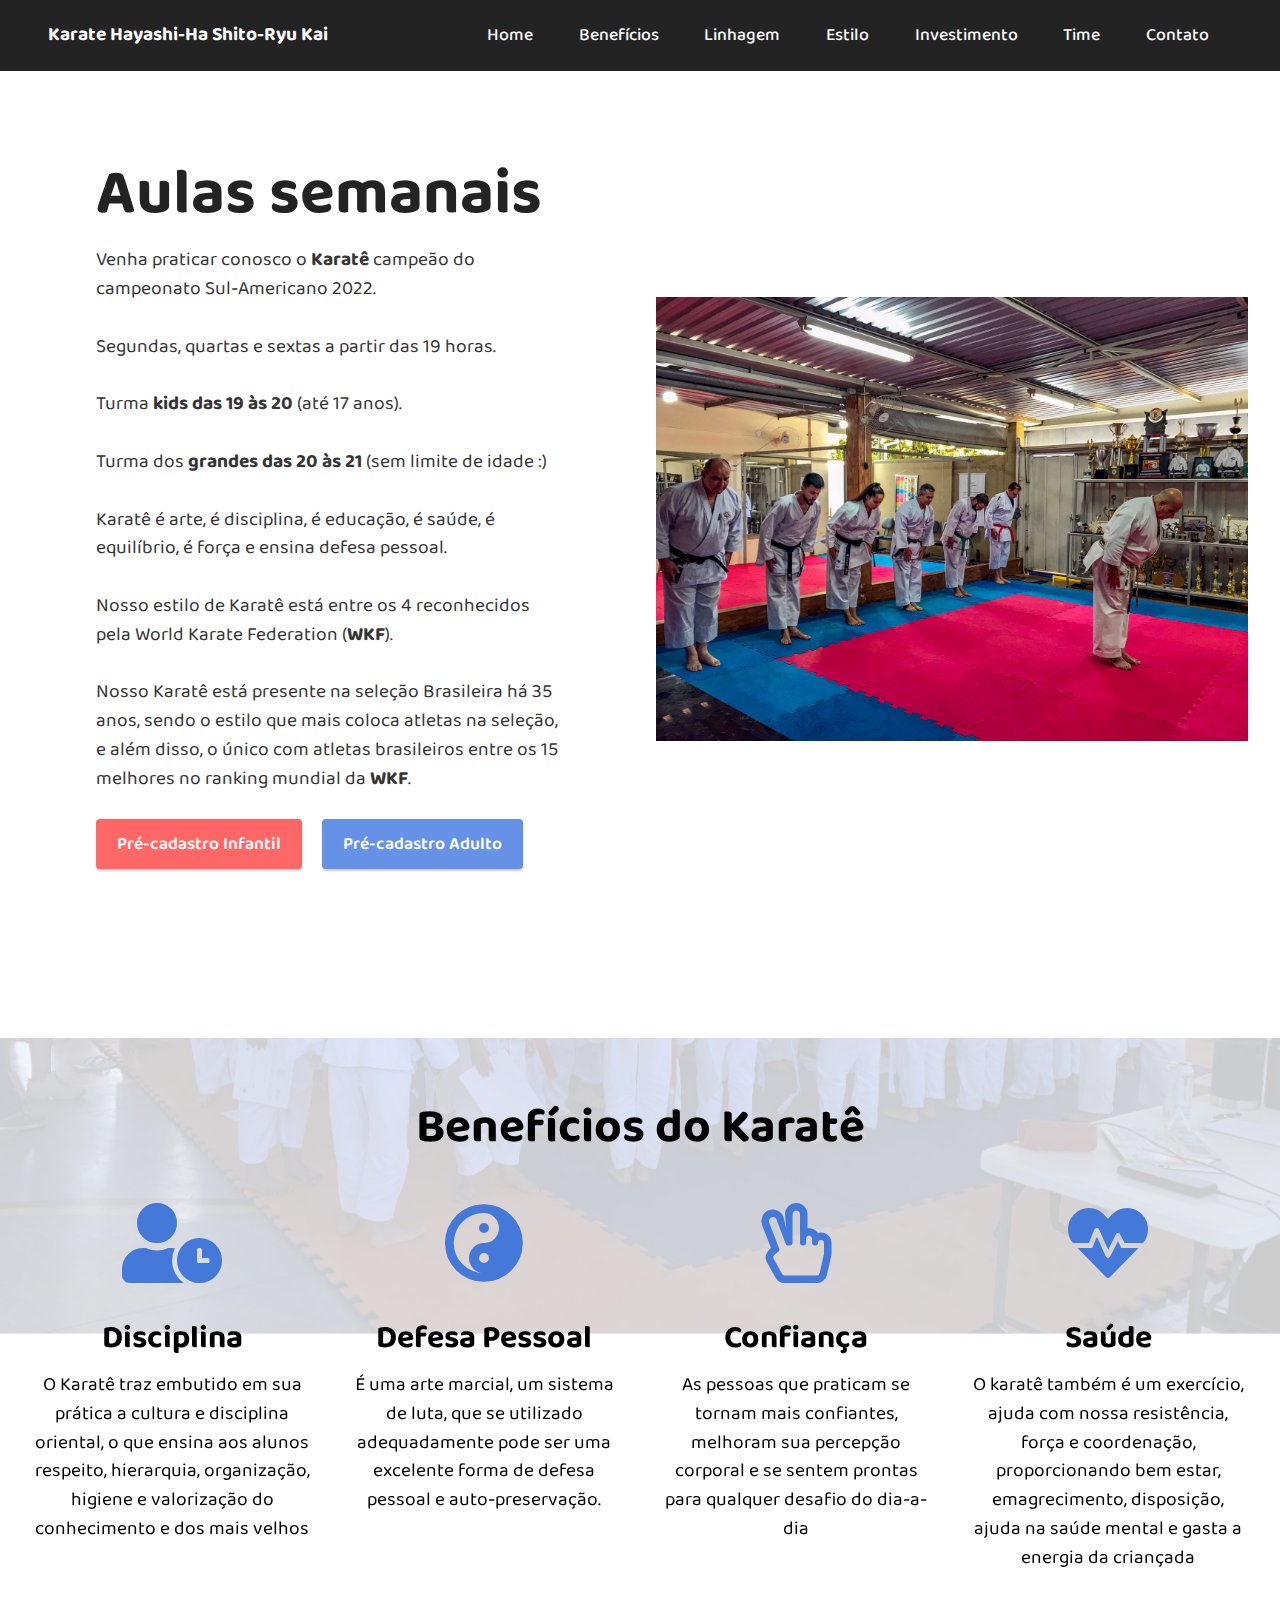
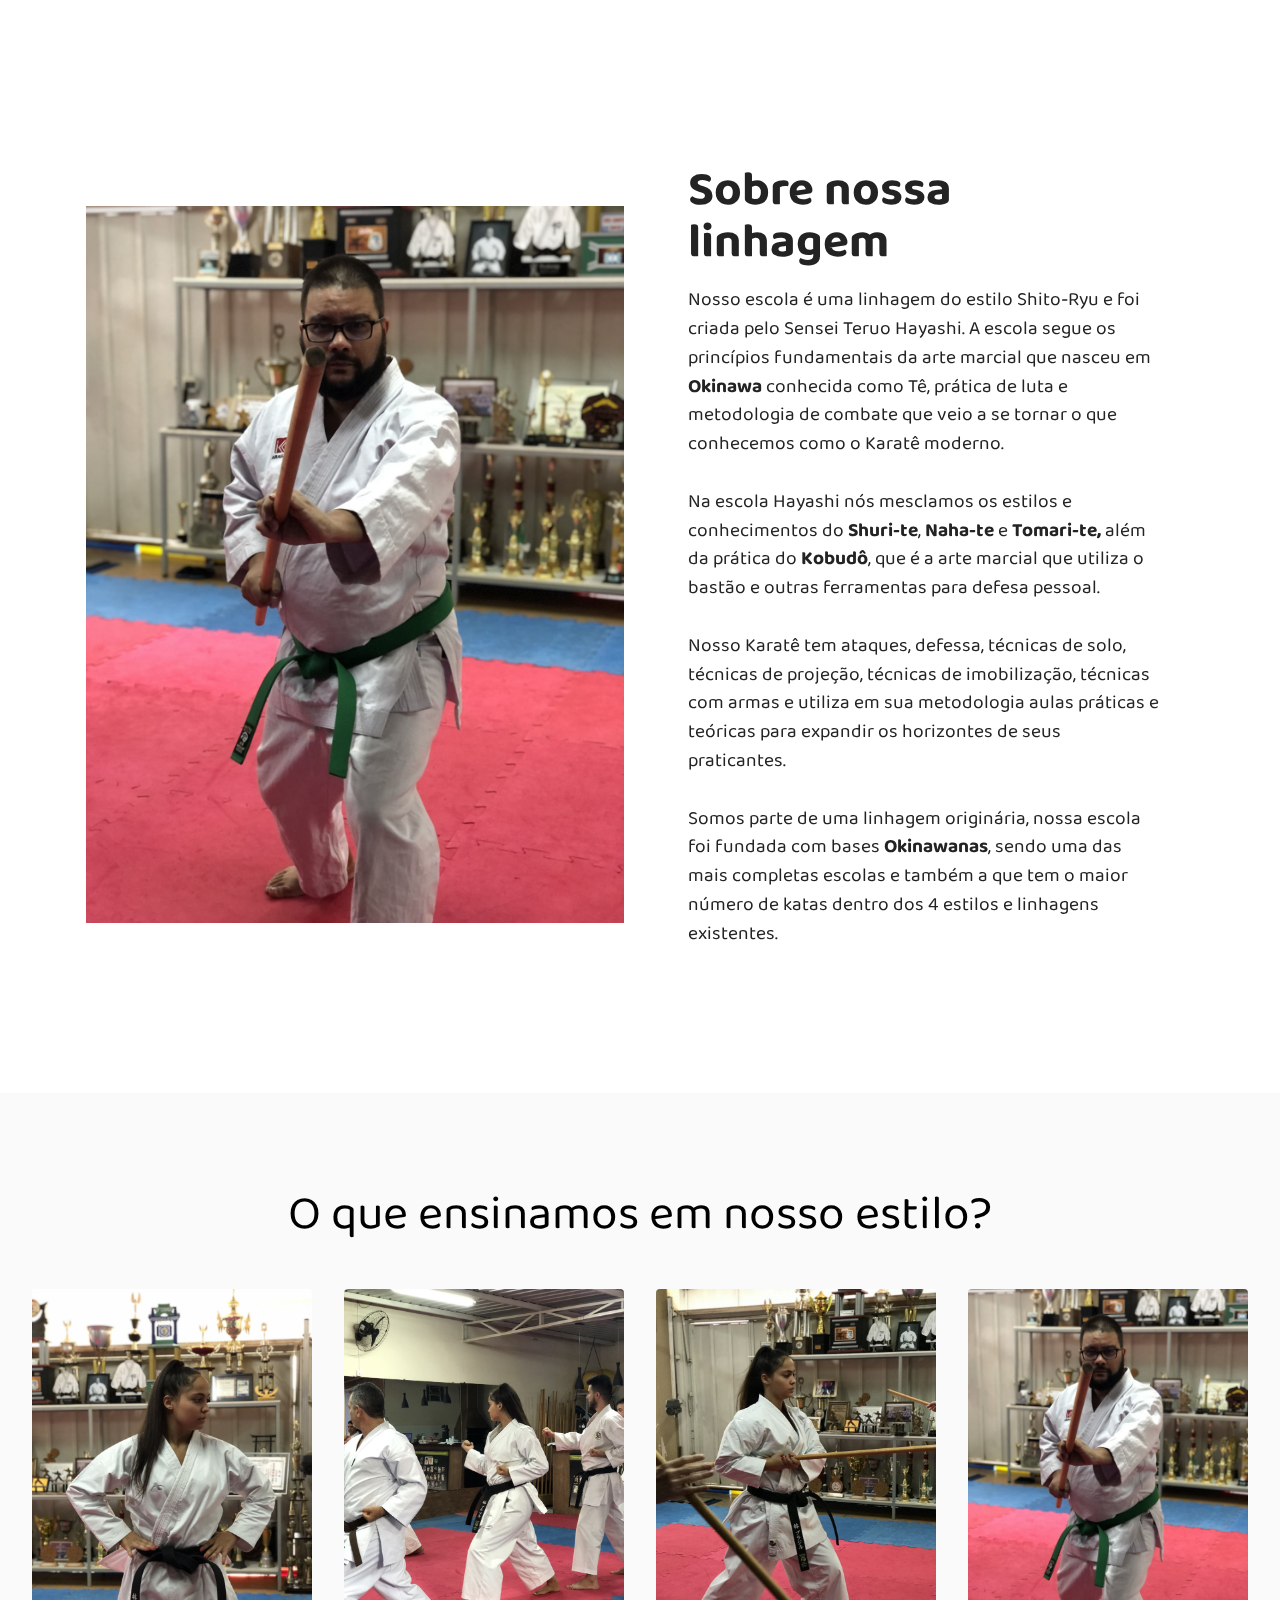
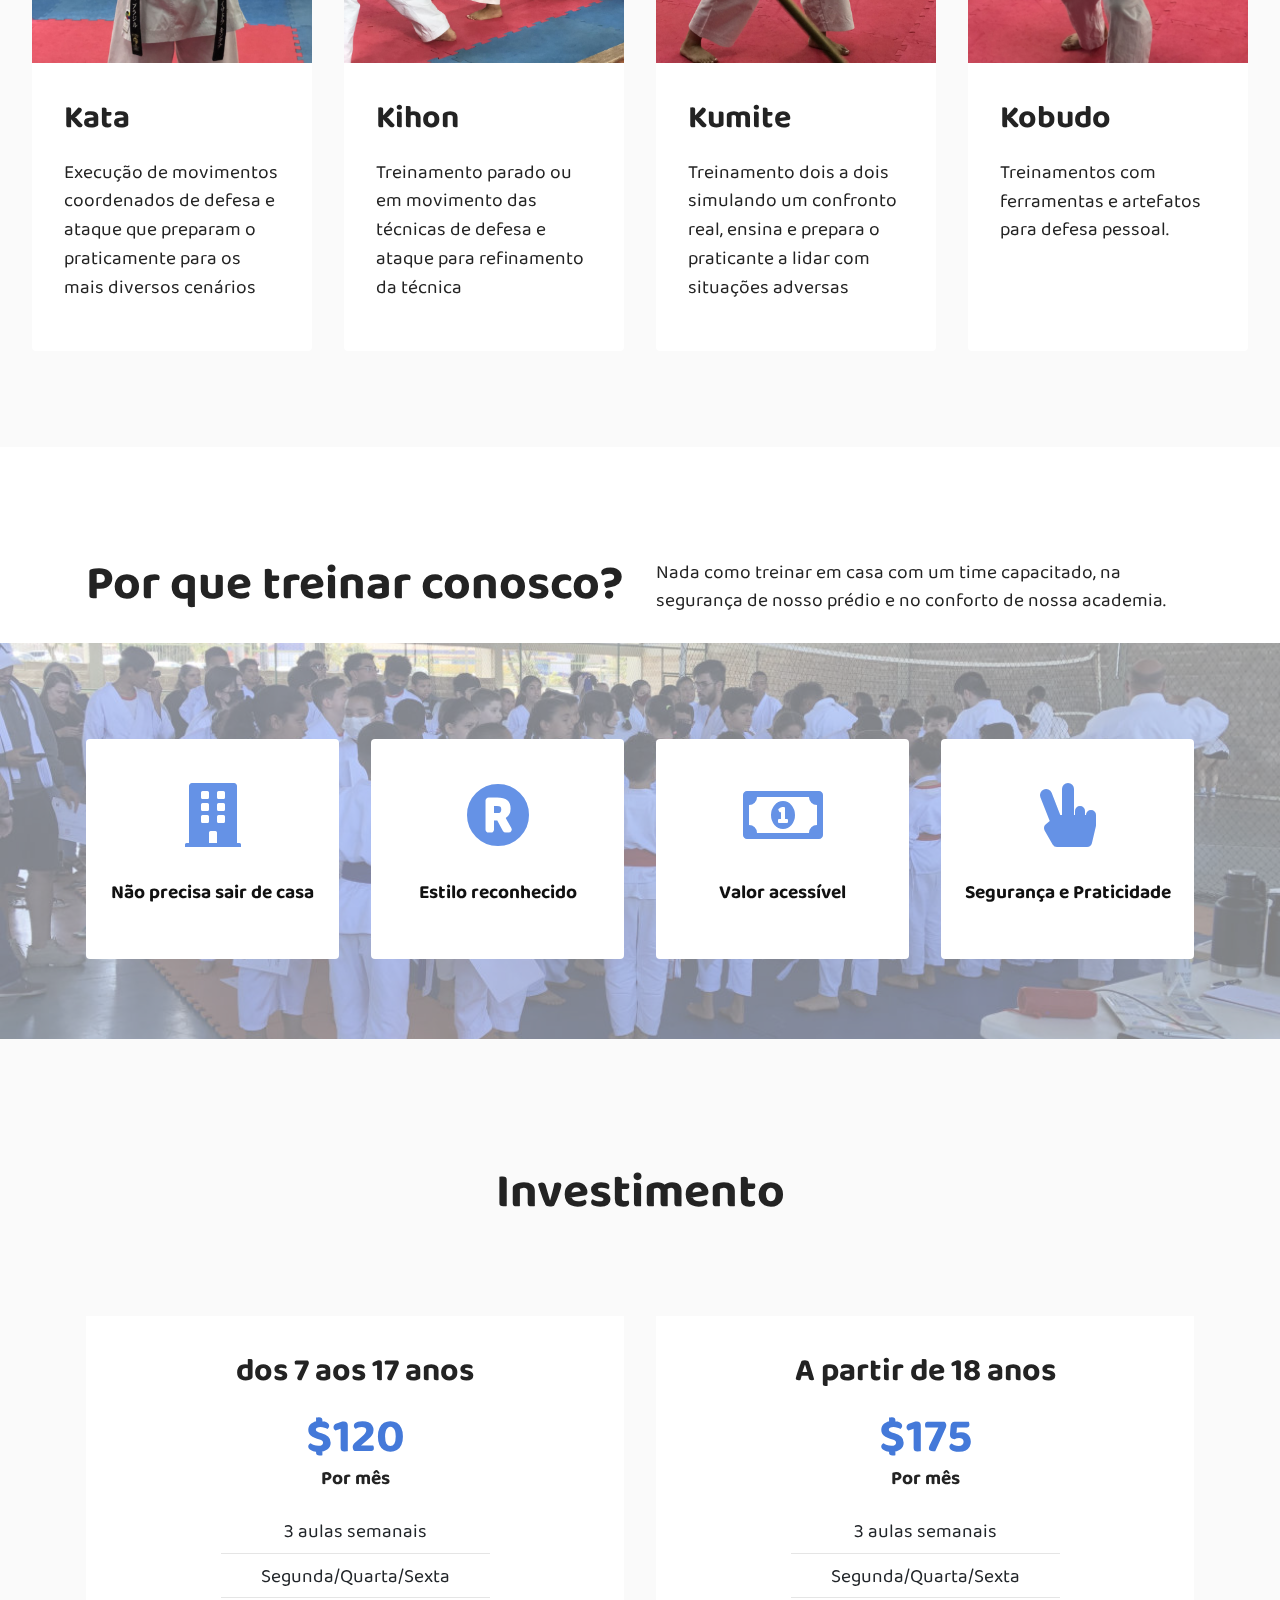
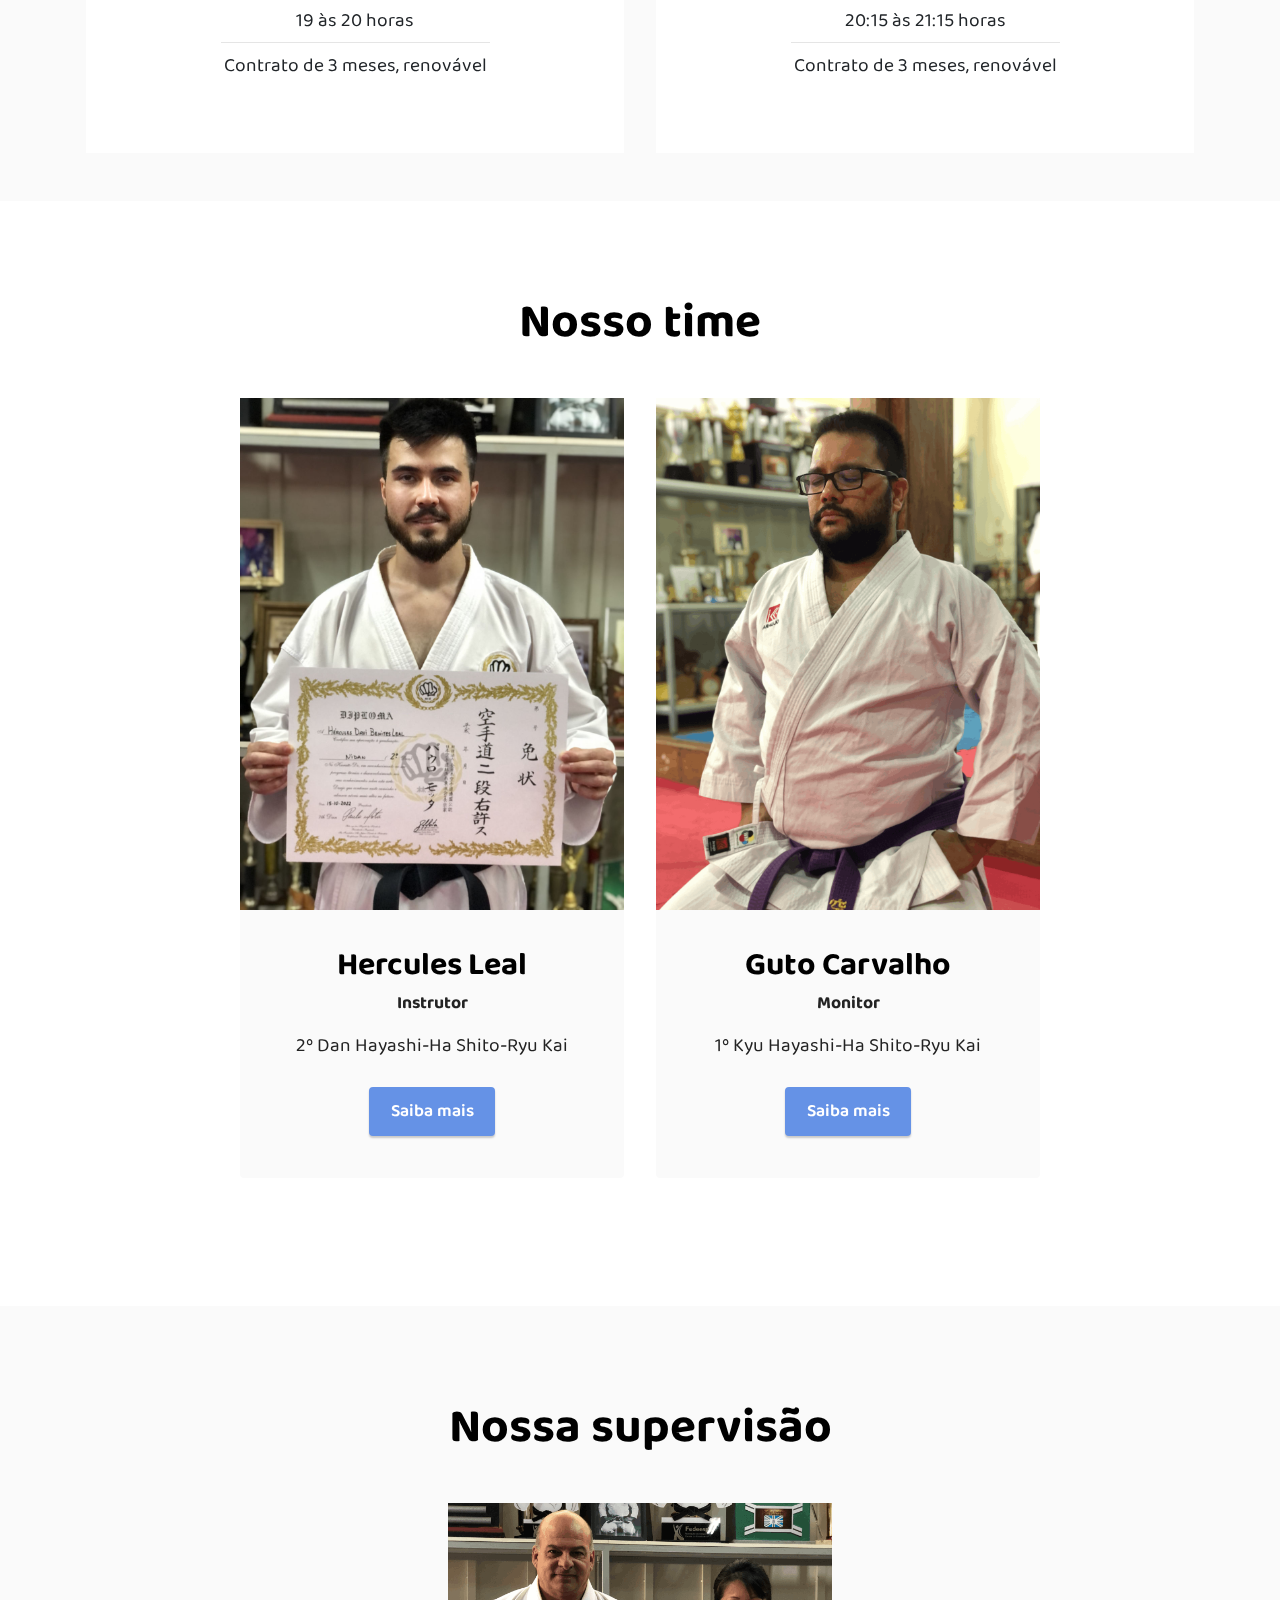
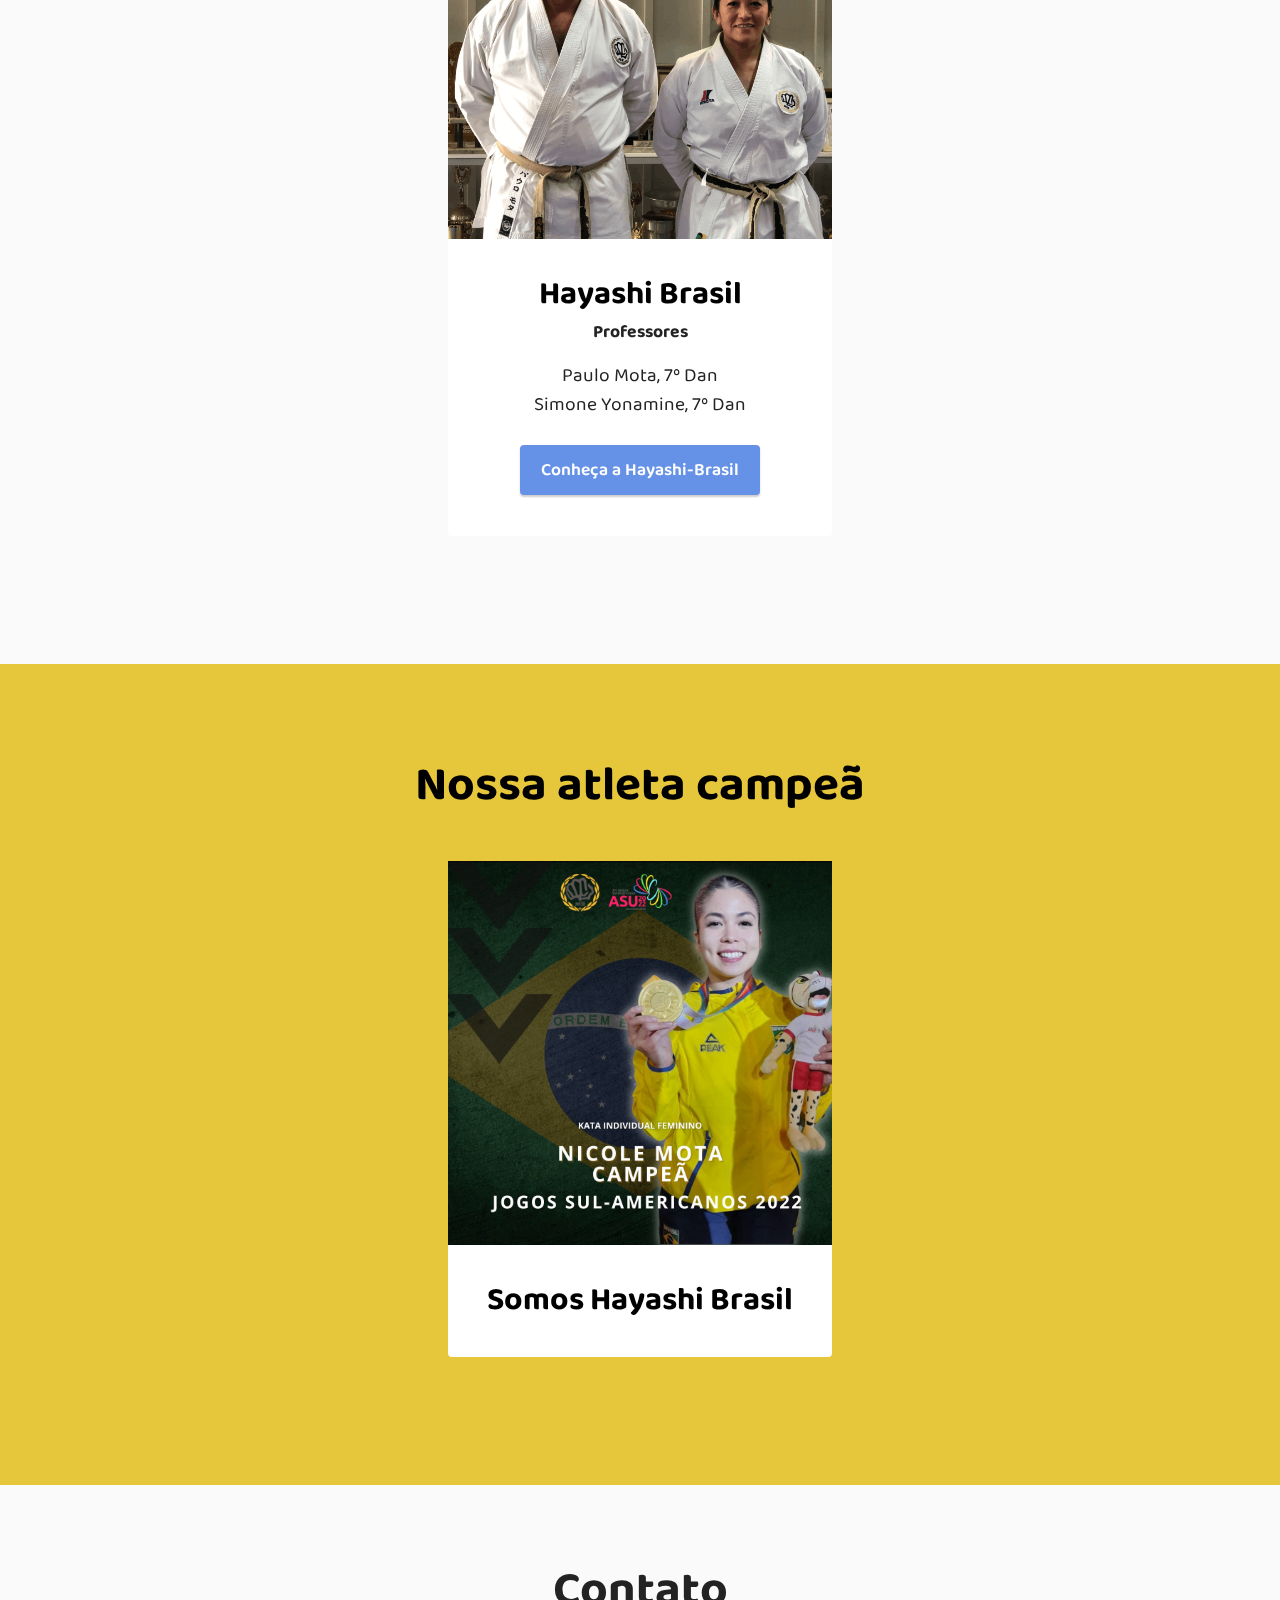
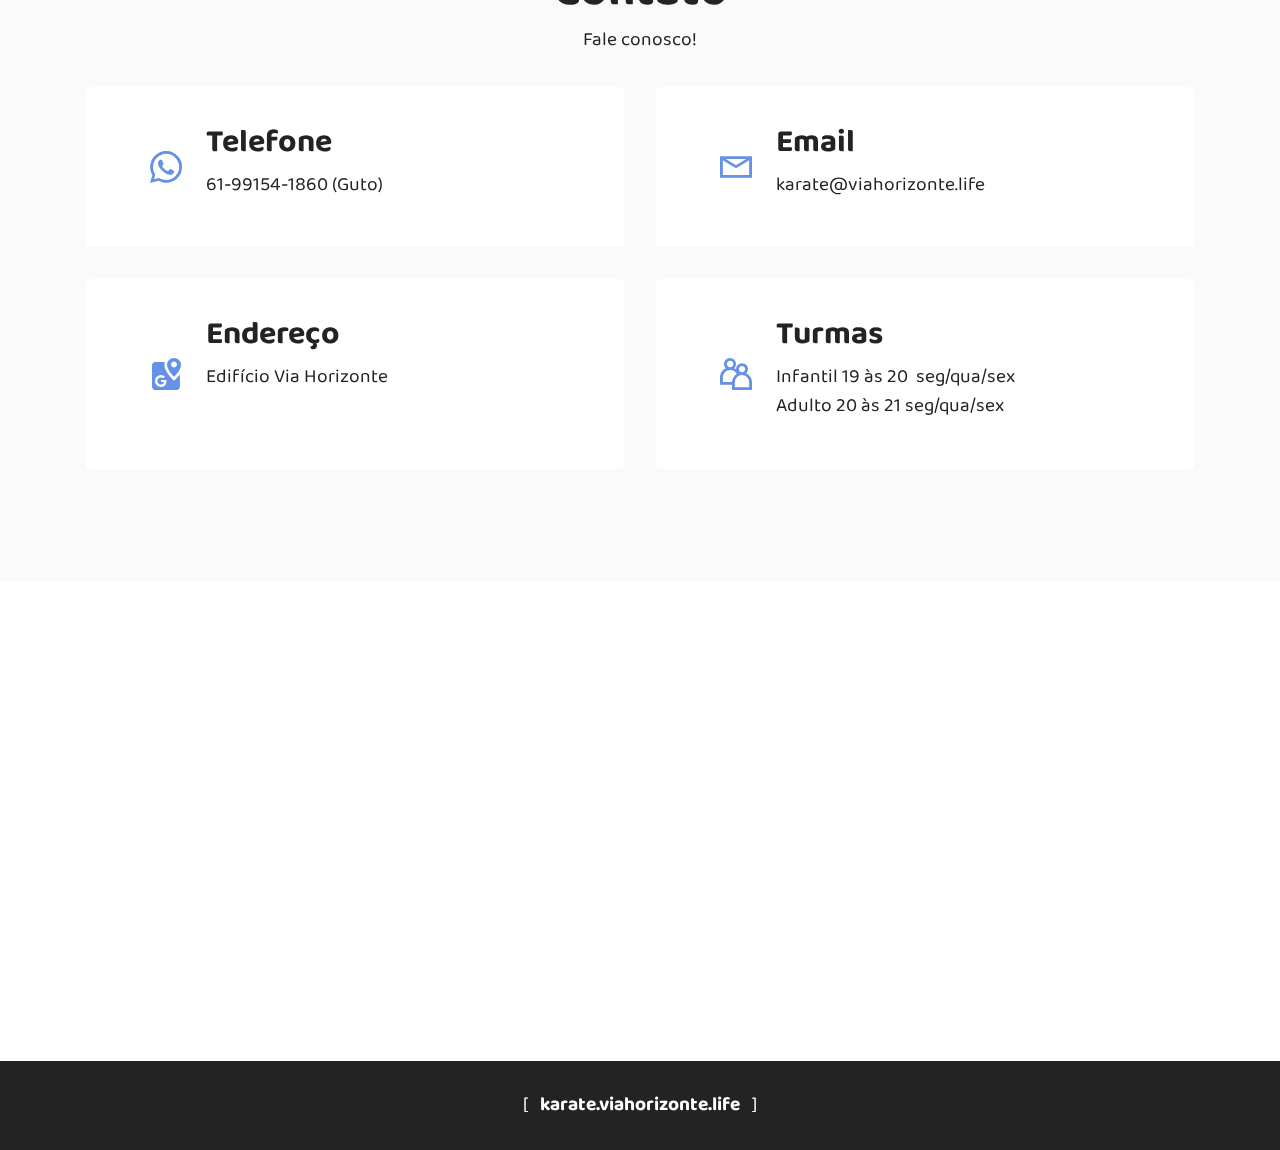
<file: index.html>
<!DOCTYPE html>
<html  >
<head>
  
  <meta charset="UTF-8">
  <meta http-equiv="X-UA-Compatible" content="IE=edge">
  
  <meta name="twitter:card" content="summary_large_image"/>
  <meta name="twitter:image:src" content="">
  <meta property="og:image" content="">
  <meta name="twitter:title" content="Home">
  <meta name="viewport" content="width=device-width, initial-scale=1, minimum-scale=1">
  <link rel="shortcut icon" href="assets/images/logo.png" type="image/x-icon">
  <meta name="description" content="">
  
  
  <title>Home</title>
  <link rel="stylesheet" href="assets/font-awesome-regular/../css/fontawesome.min.css">
  <link rel="stylesheet" href="assets/font-awesome-regular/css/regular.min.css">
  <link rel="stylesheet" href="assets/font-awesome-solid/../css/fontawesome.min.css">
  <link rel="stylesheet" href="assets/font-awesome-solid/css/solid.min.css">
  <link rel="stylesheet" href="assets/web/assets/mobirise-icons2/mobirise2.css">
  <link rel="stylesheet" href="assets/bootstrap/css/bootstrap.min.css">
  <link rel="stylesheet" href="assets/bootstrap/css/bootstrap-grid.min.css">
  <link rel="stylesheet" href="assets/bootstrap/css/bootstrap-reboot.min.css">
  <link rel="stylesheet" href="assets/parallax/jarallax.css">
  <link rel="stylesheet" href="assets/dropdown/css/style.css">
  <link rel="stylesheet" href="assets/socicon/css/styles.css">
  <link rel="stylesheet" href="assets/theme/css/style.css">
  <link rel="preload" href="https://fonts.googleapis.com/css?family=Baloo+2:400,500,600,700,800&display=swap" as="style" onload="this.onload=null;this.rel='stylesheet'">
  <noscript><link rel="stylesheet" href="https://fonts.googleapis.com/css?family=Baloo+2:400,500,600,700,800&display=swap"></noscript>
  <link rel="preload" as="style" href="assets/mobirise/css/mbr-additional.css"><link rel="stylesheet" href="assets/mobirise/css/mbr-additional.css" type="text/css">
  
  
  
  
</head>
<body>

<!-- Analytics -->
<!-- Matomo -->
<script>
  var _paq = window._paq = window._paq || [];
  /* tracker methods like "setCustomDimension" should be called before "trackPageView" */
  _paq.push(['trackPageView']);
  _paq.push(['enableLinkTracking']);
  (function() {
    var u="//stats.gutocarvalho.net/";
    _paq.push(['setTrackerUrl', u+'matomo.php']);
    _paq.push(['setSiteId', '3']);
    var d=document, g=d.createElement('script'), s=d.getElementsByTagName('script')[0];
    g.async=true; g.src=u+'matomo.js'; s.parentNode.insertBefore(g,s);
  })();
</script>
<!-- End Matomo Code -->
<!-- /Analytics -->


  
  <section data-bs-version="5.1" class="menu menu2 cid-tkPgcaMLaE" once="menu" id="menu2-w">
    
    <nav class="navbar navbar-dropdown navbar-expand-lg">
        <div class="container-fluid">
            <div class="navbar-brand">
                
                <span class="navbar-caption-wrap"><a class="navbar-caption text-white text-primary display-7" href="index.html">Karate Hayashi-Ha Shito-Ryu Kai</a></span>
            </div>
            <button class="navbar-toggler" type="button" data-toggle="collapse" data-bs-toggle="collapse" data-target="#navbarSupportedContent" data-bs-target="#navbarSupportedContent" aria-controls="navbarNavAltMarkup" aria-expanded="false" aria-label="Toggle navigation">
                <div class="hamburger">
                    <span></span>
                    <span></span>
                    <span></span>
                    <span></span>
                </div>
            </button>
            <div class="collapse navbar-collapse" id="navbarSupportedContent">
                <ul class="navbar-nav nav-dropdown nav-right" data-app-modern-menu="true"><li class="nav-item"><a class="nav-link link text-white display-4" href="#top">Home</a></li><li class="nav-item"><a class="nav-link link text-white text-primary display-4" href="index.html#features1-1i">Benefícios</a></li>
                    <li class="nav-item"><a class="nav-link link text-white text-primary display-4" href="index.html#header14-1j">Linhagem</a></li>
                    <li class="nav-item"><a class="nav-link link text-white text-primary display-4" href="index.html#features3-1p">Estilo</a>
                    </li><li class="nav-item"><a class="nav-link link text-white text-primary display-4" href="index.html#pricing2-1k">Investimento</a></li><li class="nav-item"><a class="nav-link link text-white text-primary display-4" href="index.html#team1-1o">Time</a></li><li class="nav-item"><a class="nav-link link text-white display-4" href="index.html#contacts2-1r">Contato</a></li></ul>
                
                
            </div>
        </div>
    </nav>
</section>

<section data-bs-version="5.1" class="header14 cid-sFzxmVl7J6" id="header14-1f">

    

    

    <div class="container-fluid">
        <div class="row justify-content-center align-items-center">
            <div class="col-12 col-md-6 image-wrapper">
                <img src="assets/images/whatsapp-image-2022-10-20-at-13.29.20-1600x1200.jpg" alt="Mobirise Website Builder">
            </div>
            <div class="col-12 col-md">
                <div class="text-wrapper">
                    <h1 class="mbr-section-title mbr-fonts-style mb-3 display-1"><strong>Aulas semanais</strong></h1>
                    <p class="mbr-text mbr-fonts-style display-7">
                        Venha praticar conosco o <strong>Karatê</strong>&nbsp;campeão do campeonato Sul-Americano 2022. <br><br>Segundas, quartas e sextas a partir das 19 horas.<br><br>Turma<strong> kids das 19 às 20</strong> (até 17 anos).<br><br>Turma dos <strong>grandes das 20 às 21</strong> (sem limite de idade :)<br><br>Karatê é arte, é disciplina, é educação, é saúde, é equilíbrio, é força e ensina defesa pessoal.<br><br>Nosso estilo de Karatê está entre os 4 reconhecidos pela World Karate Federation (<strong>WKF</strong>).<br><br>Nosso Karatê está presente na seleção Brasileira há 35 anos, sendo o estilo que mais coloca atletas na seleção, e além disso, o único com atletas brasileiros entre os 15 melhores&nbsp;no ranking mundial da&nbsp;<strong>WKF</strong>.</p>
                    <div class="mbr-section-btn mt-3"><a class="btn btn-secondary display-4" href="https://forms.gle/XJE6xoidzo6LjQ9o6" target="_blank">Pré-cadastro Infantil</a>
                        <a class="btn btn-primary display-4" href="https://forms.gle/dW54thn27k467mPD7" target="_blank">Pré-cadastro Adulto</a></div>
                </div>
            </div>
        </div>
    </div>
</section>

<section data-bs-version="5.1" class="features1 cid-sFzyUE9AaP mbr-parallax-background" id="features1-1i">
    

    <div class="mbr-overlay" style="opacity: 0.8; background-color: rgb(255, 255, 255);">
    </div>
    <div class="container-fluid">
        <div class="row">
            <div class="col-12">
                <h3 class="mbr-section-title mbr-fonts-style align-center mb-0 display-2">
                    <strong>Benefícios do Karatê</strong></h3>
                
            </div>
        </div>
        <div class="row">
            <div class="card col-12 col-md-6 col-lg-3">
                <div class="card-wrapper">
                    <div class="card-box align-center">
                        <div class="iconfont-wrapper">
                            <span class="mbr-iconfont fas fa-user-clock"></span>
                        </div>
                        <h5 class="card-title mbr-fonts-style display-5"><strong>Disciplina</strong></h5>
                        <p class="card-text mbr-fonts-style display-7">O Karatê traz embutido em sua prática a cultura e disciplina oriental, o que ensina aos alunos respeito, hierarquia, organização, higiene e valorização do conhecimento e dos mais velhos</p>
                    </div>
                </div>
            </div>
            <div class="card col-12 col-md-6 col-lg-3">
                <div class="card-wrapper">
                    <div class="card-box align-center">
                        <div class="iconfont-wrapper">
                            <span class="mbr-iconfont fas fa-yin-yang"></span>
                        </div>
                        <h5 class="card-title mbr-fonts-style display-5"><strong>Defesa Pessoal</strong></h5>
                        <p class="card-text mbr-fonts-style display-7">É uma arte marcial, um sistema de luta, que se utilizado adequadamente pode ser uma excelente forma de defesa pessoal e auto-preservação.</p>
                    </div>
                </div>
            </div>
            <div class="card col-12 col-md-6 col-lg-3">
                <div class="card-wrapper">
                    <div class="card-box align-center">
                        <div class="iconfont-wrapper">
                            <span class="mbr-iconfont far fa-hand-peace"></span>
                        </div>
                        <h5 class="card-title mbr-fonts-style display-5"><strong>Confiança</strong></h5>
                        <p class="card-text mbr-fonts-style display-7">As pessoas que praticam se tornam mais confiantes, melhoram sua percepção corporal e se sentem prontas para qualquer desafio do dia-a-dia</p>
                    </div>
                </div>
            </div>
            <div class="card col-12 col-md-6 col-lg-3">
                <div class="card-wrapper">
                    <div class="card-box align-center">
                        <div class="iconfont-wrapper">
                            <span class="mbr-iconfont fas fa-heartbeat"></span>
                        </div>
                        <h5 class="card-title mbr-fonts-style display-5"><strong>Saúde</strong></h5>
                        <p class="card-text mbr-fonts-style display-7">O karatê também é um exercício, ajuda com nossa resistência, força e coordenação, proporcionando bem estar, emagrecimento, disposição, ajuda na saúde mental e gasta a energia da criançada</p>
                    </div>
                </div>
            </div>
        </div>
    </div>
</section>

<section data-bs-version="5.1" class="header14 cid-sFzz5E692j" id="header14-1j">

    

    

    <div class="container">
        <div class="row justify-content-center align-items-center">
            <div class="col-12 col-md-6 image-wrapper">
                <img src="assets/images/foto-14-10-2022-10-32-20-am-1256x1675.jpg" alt="Mobirise Website Builder">
            </div>
            <div class="col-12 col-md">
                <div class="text-wrapper">
                    <h1 class="mbr-section-title mbr-fonts-style mb-3 display-2">
                        <strong>Sobre nossa linhagem</strong></h1>
                    <p class="mbr-text mbr-fonts-style display-7">Nosso escola é uma linhagem do estilo Shito-Ryu e foi criada pelo Sensei Teruo Hayashi. A escola&nbsp;segue os princípios fundamentais da arte marcial que nasceu em <strong>Okinawa</strong> conhecida como Tê, prática de luta e metodologia de combate que veio a se tornar o que conhecemos como o Karatê moderno.<br><br>Na escola Hayashi nós mesclamos os estilos e conhecimentos do <strong>Shuri-te</strong>, <strong>Naha-te</strong> e <strong>Tomari-te,</strong> além da prática do <strong>Kobudô</strong>, que é a arte marcial que utiliza o bastão e outras ferramentas para defesa pessoal.<br><br>Nosso Karatê tem ataques, defessa, técnicas de solo, técnicas de projeção, técnicas de imobilização, técnicas com armas e utiliza em sua metodologia aulas práticas e teóricas para expandir os horizontes de seus praticantes.<br><br>Somos parte de uma linhagem originária, nossa escola foi fundada com bases <strong>Okinawanas</strong>,&nbsp;sendo uma das mais completas escolas e também a que tem o maior número de katas dentro dos 4 estilos e linhagens existentes.</p>
                    
                </div>
            </div>
        </div>
    </div>
</section>

<section data-bs-version="5.1" class="features3 cid-sFzFvgBfc0" id="features3-1p">
    
    
    <div class="container-fluid">
        <div class="mbr-section-head">
            <h4 class="mbr-section-title mbr-fonts-style align-center mb-5 display-2">O que ensinamos em nosso estilo?</h4>
            
        </div>
        <div class="row mt-4">
            <div class="item features-image сol-12 col-md-6 col-lg-3">
                <div class="item-wrapper">
                    <div class="item-img">
                        <img src="assets/images/foto-14-10-2022-4-46-34-pm-838x1117.jpg" alt="Mobirise Website Builder">
                    </div>
                    <div class="item-content">
                        <h5 class="item-title mbr-fonts-style display-5"><strong>Kata</strong></h5>
                        
                        <p class="mbr-text mbr-fonts-style mt-3 display-7">Execução de movimentos coordenados de defesa e ataque que preparam o praticamente para os mais diversos cenários</p>
                    </div>
                    
                </div>
            </div>
            <div class="item features-image сol-12 col-md-6 col-lg-3">
                <div class="item-wrapper">
                    <div class="item-img">
                        <img src="assets/images/foto-15-10-2022-5-32-59-pm-838x1117.jpg" alt="Mobirise Website Builder">
                    </div>
                    <div class="item-content">
                        <h5 class="item-title mbr-fonts-style display-5"><strong>Kihon</strong></h5>
                        
                        <p class="mbr-text mbr-fonts-style mt-3 display-7">Treinamento parado ou em movimento das técnicas de defesa e ataque para refinamento da técnica</p>
                    </div>
                    
                </div>
            </div>
            <div class="item features-image сol-12 col-md-6 col-lg-3">
                <div class="item-wrapper">
                    <div class="item-img">
                        <img src="assets/images/d2ffbd75-2f00-4257-932e-9d05e3431d60-estefany-838x1117.jpg" alt="Mobirise Website Builder">
                    </div>
                    <div class="item-content">
                        <h5 class="item-title mbr-fonts-style display-5"><strong>Kumite</strong></h5>
                        
                        <p class="mbr-text mbr-fonts-style mt-3 display-7">Treinamento dois a dois simulando um confronto real, ensina e prepara o praticante a lidar com situações adversas<br></p>
                    </div>
                    
                </div>
            </div><div class="item features-image сol-12 col-md-6 col-lg-3">
                <div class="item-wrapper">
                    <div class="item-img">
                        <img src="assets/images/foto-14-10-2022-10-32-20-am-1256x1675.jpg" alt="Mobirise Website Builder" data-slide-to="3" data-bs-slide-to="4">
                    </div>
                    <div class="item-content">
                        <h5 class="item-title mbr-fonts-style display-5"><strong>Kobudo</strong></h5>
                        
                        <p class="mbr-text mbr-fonts-style mt-3 display-7">Treinamentos com ferramentas e artefatos para defesa pessoal.<br></p>
                    </div>
                    
                </div>
            </div>
        </div>
    </div>
</section>

<section data-bs-version="5.1" class="content10 cid-sFAZRnJnnI" id="content10-22">
    
    <div class="container">
        <div class="row justify-content-center">
            <div class="col-12 col-md">
                
                <h6 class="mbr-section-subtitle mbr-fonts-style mb-4 display-2"><strong>Por que treinar conosco?</strong></h6>
            </div>
            <div class="col-md-12 col-lg-6">
                <p class="mbr-text mbr-fonts-style display-7">Nada como treinar em casa com um time capacitado, na segurança de nosso prédio e no conforto de nossa academia.</p>
            </div>
        </div>
    </div>
</section>

<section data-bs-version="5.1" class="features1 cid-tkOOfZR1sx" id="features2-1">

    

    
    <div class="mbr-overlay" style="opacity: 0.5; background-color: rgb(255, 255, 255);">
    </div>
    <div class="container">
        <div class="row justify-content-center">
            <div class="col-12 col-md-6 col-lg-3">
                <div class="card-wrapper">
                    <div class="card-box align-center">
                        <span class="mbr-iconfont fas fa-building"></span>
                        <h4 class="card-title align-center mbr-black mbr-fonts-style display-7">
                            <strong>Não precisa sair de casa</strong></h4>
                    </div>
                </div>
            </div>
            <div class="col-12 col-md-6 col-lg-3">
                <div class="card-wrapper">
                    <div class="card-box align-center">
                        <span class="mbr-iconfont fas fa-registered"></span>
                        <h4 class="card-title align-center mbr-black mbr-fonts-style display-7">
                            <strong>Estilo reconhecido</strong></h4>
                    </div>
                </div>
            </div>
            <div class="col-12 col-md-6 col-lg-3">
                <div class="card-wrapper">
                    <div class="card-box align-center">
                        <span class="mbr-iconfont far fa-money-bill-alt"></span>
                        <h4 class="card-title align-center mbr-black mbr-fonts-style display-7"><strong>Valor acessível</strong><br></h4>
                    </div>
                </div>
            </div>
            <div class="col-12 col-md-6 col-lg-3">
                <div class="card-wrapper">
                    <div class="card-box align-center">
                        <span class="mbr-iconfont fas fa-hand-peace"></span>
                        <h4 class="card-title align-center mbr-black mbr-fonts-style display-7"><strong>Segurança e Praticidade</strong></h4>
                    </div>
                </div>
            </div>
        </div>
    </div>
</section>

<section data-bs-version="5.1" class="content4 cid-sFzIdnt1ra" id="content4-1q">
    
    
    <div class="container">
        <div class="row justify-content-center">
            <div class="title col-md-12 col-lg-10">
                <h3 class="mbr-section-title mbr-fonts-style align-center mb-4 display-2"><strong>Investimento</strong></h3>
                
                
            </div>
        </div>
    </div>
</section>

<section data-bs-version="5.1" class="pricing2 cid-sFzDdjoEIw" id="pricing2-1k">
    

    
    <div class="container">
        <div class="row justify-content-center">
            <div class="col-12 col-md-6 align-center col-lg-6">
                <div class="plan">
                    <div class="plan-header">
                        <h6 class="plan-title mbr-fonts-style mb-3 display-5"><strong>dos 7 aos 17 anos</strong></h6>
                        <div class="plan-price">
                            <p class="price mbr-fonts-style m-0 display-2"><strong>$120</strong></p>
                            <p class="price-term mbr-fonts-style mb-3 display-7"><strong>Por mês</strong></p>
                        </div>
                    </div>
                    <div class="plan-body">
                        <div class="plan-list mb-4">
                            <ul class="list-group mbr-fonts-style list-group-flush display-7">
                                <li class="list-group-item"><span style="background-color: transparent; font-size: 1.2rem;">3 aulas semanais</span></li><li class="list-group-item"><span style="background-color: transparent; font-size: 1.2rem;">Segunda/Quarta/Sexta</span></li><li class="list-group-item"><span style="background-color: transparent; font-size: 1.2rem;">19 às 20 horas</span></li><li class="list-group-item"><span style="background-color: transparent; font-size: 1.2rem;">Contrato de 3 meses, renovável</span></li>
                            </ul>
                        </div>
                        
                    </div>
                </div>
            </div>
            <div class="col-12 col-md-6 align-center col-lg-6">
                <div class="plan">
                    <div class="plan-header">
                        <h6 class="plan-title mbr-fonts-style mb-3 display-5"><strong>A partir de 18 anos</strong></h6>
                        <div class="plan-price">
                            <p class="price mbr-fonts-style m-0 display-2"><strong>$175</strong></p>
                            <p class="price-term mbr-fonts-style mb-3 display-7"><strong>Por mês</strong></p>
                        </div>
                    </div>
                    <div class="plan-body">
                        <div class="plan-list mb-4">
                            <ul class="list-group mbr-fonts-style list-group-flush display-7">
                                <li class="list-group-item"><span style="background-color: transparent; font-size: 1.2rem;">3 aulas semanais</span></li><li class="list-group-item"><span style="background-color: transparent; font-size: 1.2rem;">Segunda/Quarta/Sexta</span></li><li class="list-group-item"><span style="background-color: transparent; font-size: 1.2rem;">20:15 às 21:15 horas</span></li><li class="list-group-item"><span style="background-color: transparent; font-size: 1.2rem;">Contrato de 3 meses, renovável</span></li>
                            </ul>
                        </div>
                        
                    </div>
                </div>
            </div>
            
            
        </div>
    </div>
</section>

<section data-bs-version="5.1" class="team1 cid-sFzErVWEaH" id="team1-1o">
    

    
    <div class="container-fluid">
        <div class="row justify-content-center">
            <div class="col-12">
                <h3 class="mbr-section-title1 mbr-fonts-style align-center mb-5 display-2">
                    <strong>Nosso time</strong></h3>
                
            </div>
            <div class="col-sm-6 col-lg-4">
                <div class="card-wrap">
                    <div class="image-wrap">
                        <img src="assets/images/foto-15-10-2022-7-22-39-pm-1139x1519.jpg" alt="Mobirise Website Builder">
                    </div>
                    <div class="content-wrap">
                        <h5 class="mbr-section-title card-title mbr-fonts-style align-center m-0 display-5">
                            <strong>Hercules Leal</strong></h5>
                        <h6 class="mbr-role mbr-fonts-style align-center mb-3 display-4">
                            <strong>Instrutor</strong></h6>
                        <p class="card-text mbr-fonts-style align-center display-7">
                            2º Dan Hayashi-Ha Shito-Ryu Kai</p>
                        
                        <div class="mbr-section-btn card-btn align-center"><a class="btn btn-primary display-4" href="professores.html">Saiba mais</a></div>
                    </div>
                </div>
            </div>

            <div class="col-sm-6 col-lg-4">
                <div class="card-wrap">
                    <div class="image-wrap">
                        <img src="assets/images/img-236-1139x1519.png" alt="Mobirise Website Builder">
                    </div>
                    <div class="content-wrap">
                        <h5 class="mbr-section-title card-title mbr-fonts-style align-center m-0 display-5">
                            <strong>Guto Carvalho</strong></h5>
                        <h6 class="mbr-role mbr-fonts-style align-center mb-3 display-4">
                            <strong>Monitor</strong></h6>
                        <p class="card-text mbr-fonts-style align-center display-7">1º Kyu Hayashi-Ha Shito-Ryu Kai
                        </p>
                        
                        <div class="mbr-section-btn card-btn align-center"><a class="btn btn-primary display-4" href="professores.html">Saiba mais</a></div>
                    </div>
                </div>
            </div>

            

            
        </div>
    </div>
</section>

<section data-bs-version="5.1" class="team1 cid-tkOllaz8Cl" id="team1-0">
    

    
    <div class="container-fluid">
        <div class="row justify-content-center">
            <div class="col-12">
                <h3 class="mbr-section-title1 mbr-fonts-style align-center mb-5 display-2">
                    <strong>Nossa supervisão</strong></h3>
                
            </div>
            <div class="col-sm-6 col-lg-4">
                <div class="card-wrap">
                    <div class="image-wrap">
                        <img src="assets/images/img-167-816x612.png" alt="Mobirise Website Builder">
                    </div>
                    <div class="content-wrap">
                        <h5 class="mbr-section-title card-title mbr-fonts-style align-center m-0 display-5"><strong>Hayashi Brasil</strong></h5>
                        <h6 class="mbr-role mbr-fonts-style align-center mb-3 display-4">
                            <strong>Professores</strong></h6>
                        <p class="card-text mbr-fonts-style align-center display-7">
                            Paulo Mota, 7º Dan<br>Simone Yonamine,&nbsp;7º Dan</p>
                        
                        <div class="mbr-section-btn card-btn align-center"><a class="btn btn-primary display-4" href="https://hayashi-brasil.org">Conheça a Hayashi-Brasil</a></div>
                    </div>
                </div>
            </div>

            

            

            
        </div>
    </div>
</section>

<section data-bs-version="5.1" class="team1 cid-tkP7wDAsJY" id="team1-3">
    

    
    <div class="container-fluid">
        <div class="row justify-content-center">
            <div class="col-12">
                <h3 class="mbr-section-title1 mbr-fonts-style align-center mb-5 display-2">
                    <strong>Nossa atleta campeã</strong></h3>
                
            </div>
            <div class="col-sm-6 col-lg-4">
                <div class="card-wrap">
                    <div class="image-wrap">
                        <img src="assets/images/whatsapp-image-2022-10-20-at-13.52.03-1080x1080.jpg" alt="Mobirise Website Builder">
                    </div>
                    <div class="content-wrap">
                        <h5 class="mbr-section-title card-title mbr-fonts-style align-center m-0 display-5"><strong>Somos Hayashi Brasil</strong></h5>
                        
                        
                        
                        
                    </div>
                </div>
            </div>

            

            

            
        </div>
    </div>
</section>

<section data-bs-version="5.1" class="contacts2 cid-sFzIA7KGYz" id="contacts2-1r">
    <!---->
    
    
    <div class="container">
        <div class="mbr-section-head">
            <h3 class="mbr-section-title mbr-fonts-style align-center mb-0 display-2">
                <strong>Contato</strong></h3>
            <h4 class="mbr-section-subtitle mbr-fonts-style align-center mb-0 mt-2 display-7">Fale conosco!</h4>
        </div>
        <div class="row justify-content-center mt-4">
            <div class="card col-12 col-md-6">
                <div class="card-wrapper">
                    <div class="image-wrapper">
                        <span class="mbr-iconfont socicon-whatsapp socicon"></span>
                    </div>
                    <div class="text-wrapper">
                        <h6 class="card-title mbr-fonts-style mb-1 display-5">
                            <strong>Telefone</strong></h6>
                        <p class="mbr-text mbr-fonts-style display-7">61-99154-1860 (Guto)</p>
                    </div>
                </div>
            </div>
            <div class="card col-12 col-md-6">
                <div class="card-wrapper">
                    <div class="image-wrapper">
                        <span class="mbr-iconfont mobi-mbri-letter mobi-mbri"></span>
                    </div>
                    <div class="text-wrapper">
                        <h6 class="card-title mbr-fonts-style mb-1 display-5">
                            <strong>Email</strong>
                        </h6>
                        <p class="mbr-text mbr-fonts-style display-7">karate@viahorizonte.life</p>
                    </div>
                </div>
            </div>
            <div class="card col-12 col-md-6">
                <div class="card-wrapper">
                    <div class="image-wrapper">
                        <span class="mbr-iconfont socicon-googlemaps socicon"></span>
                    </div>
                    <div class="text-wrapper">
                        <h6 class="card-title mbr-fonts-style mb-1 display-5">
                            <strong>Endereço</strong></h6>
                        <p class="mbr-text mbr-fonts-style display-7">Edifício Via Horizonte</p>
                    </div>
                </div>
            </div>
            <div class="card col-12 col-md-6">
                <div class="card-wrapper">
                    <div class="image-wrapper">
                        <span class="mbr-iconfont mobi-mbri-users mobi-mbri"></span>
                    </div>
                    <div class="text-wrapper">
                        <h6 class="card-title mbr-fonts-style mb-1 display-5">
                            <strong>Turmas</strong></h6>
                        <p class="mbr-text mbr-fonts-style display-7">
                            Infantil 19 às 20&nbsp; seg/qua/sex<br>Adulto 20 às 21 seg/qua/sex</p>
                    </div>
                </div>
            </div>
        </div>
    </div>
</section>

<section data-bs-version="5.1" class="map2 cid-sFAxp7Y5iM" id="map2-1y">
    
    
    <div>
        
        <div class="google-map"><iframe frameborder="0" style="border:0" src="https://www.google.com/maps/embed/v1/place?key=AIzaSyDk89J4FSunMF33ruMVWJaJht_Ro0kvoXs&amp;q=Via Horizonte - DF-140 - Alphaville, Brasília - GO" allowfullscreen=""></iframe></div>
    </div>
</section>

<section data-bs-version="5.1" class="footer7 cid-tkPgABNhFL" once="footers" id="footer7-x">

    

    

    <div class="container">
        <div class="media-container-row align-center mbr-white">
            <div class="col-12">
                <p class="mbr-text mb-0 mbr-fonts-style display-7">[&nbsp; &nbsp;<strong>karate.viahorizonte.life</strong>&nbsp; &nbsp;]</p>
            </div>
        </div>
    </div>
</section><section><a href="https://mobiri.se"></a><a href="https://mobiri.se"></a></section><script src="assets/bootstrap/js/bootstrap.bundle.min.js"></script>  <script src="assets/parallax/jarallax.js"></script>  <script src="assets/smoothscroll/smooth-scroll.js"></script>  <script src="assets/ytplayer/index.js"></script>  <script src="assets/dropdown/js/navbar-dropdown.js"></script>  <script src="assets/theme/js/script.js"></script>  
  
  
</body>
</html>
</file>
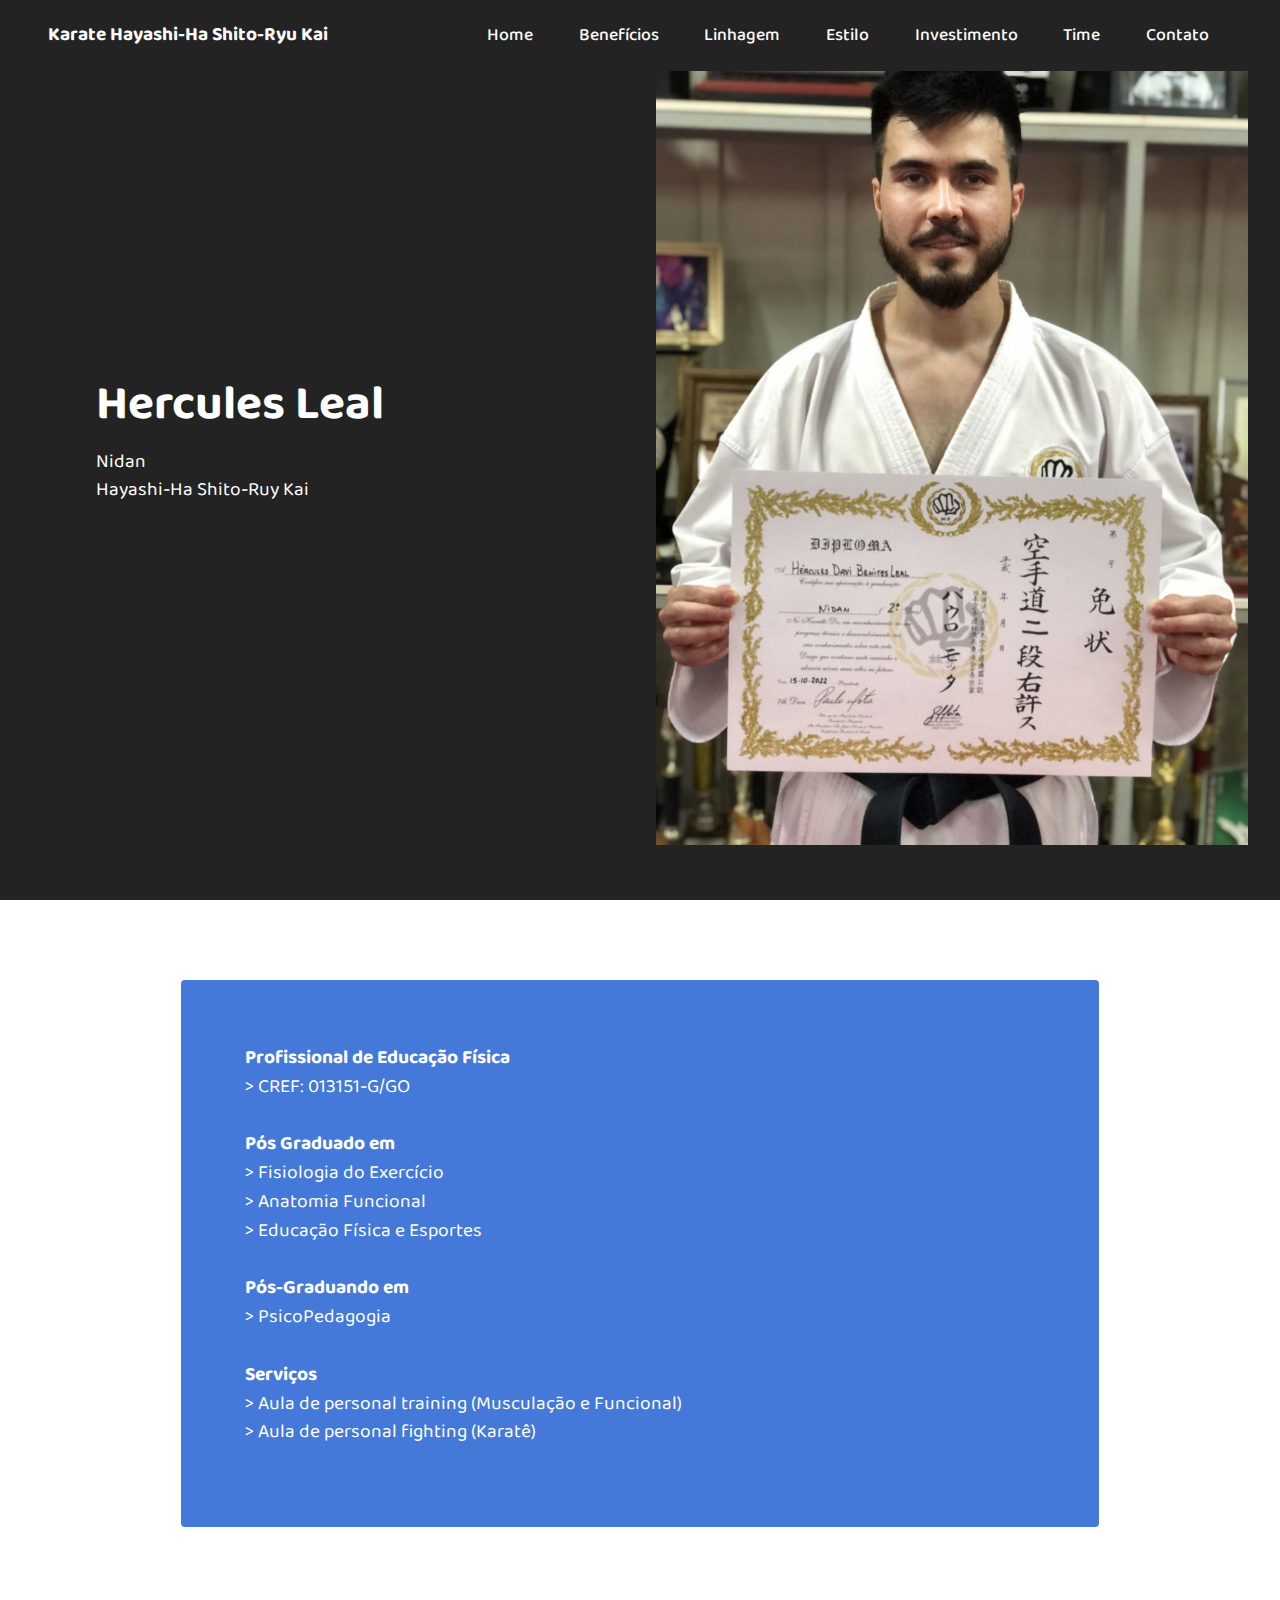
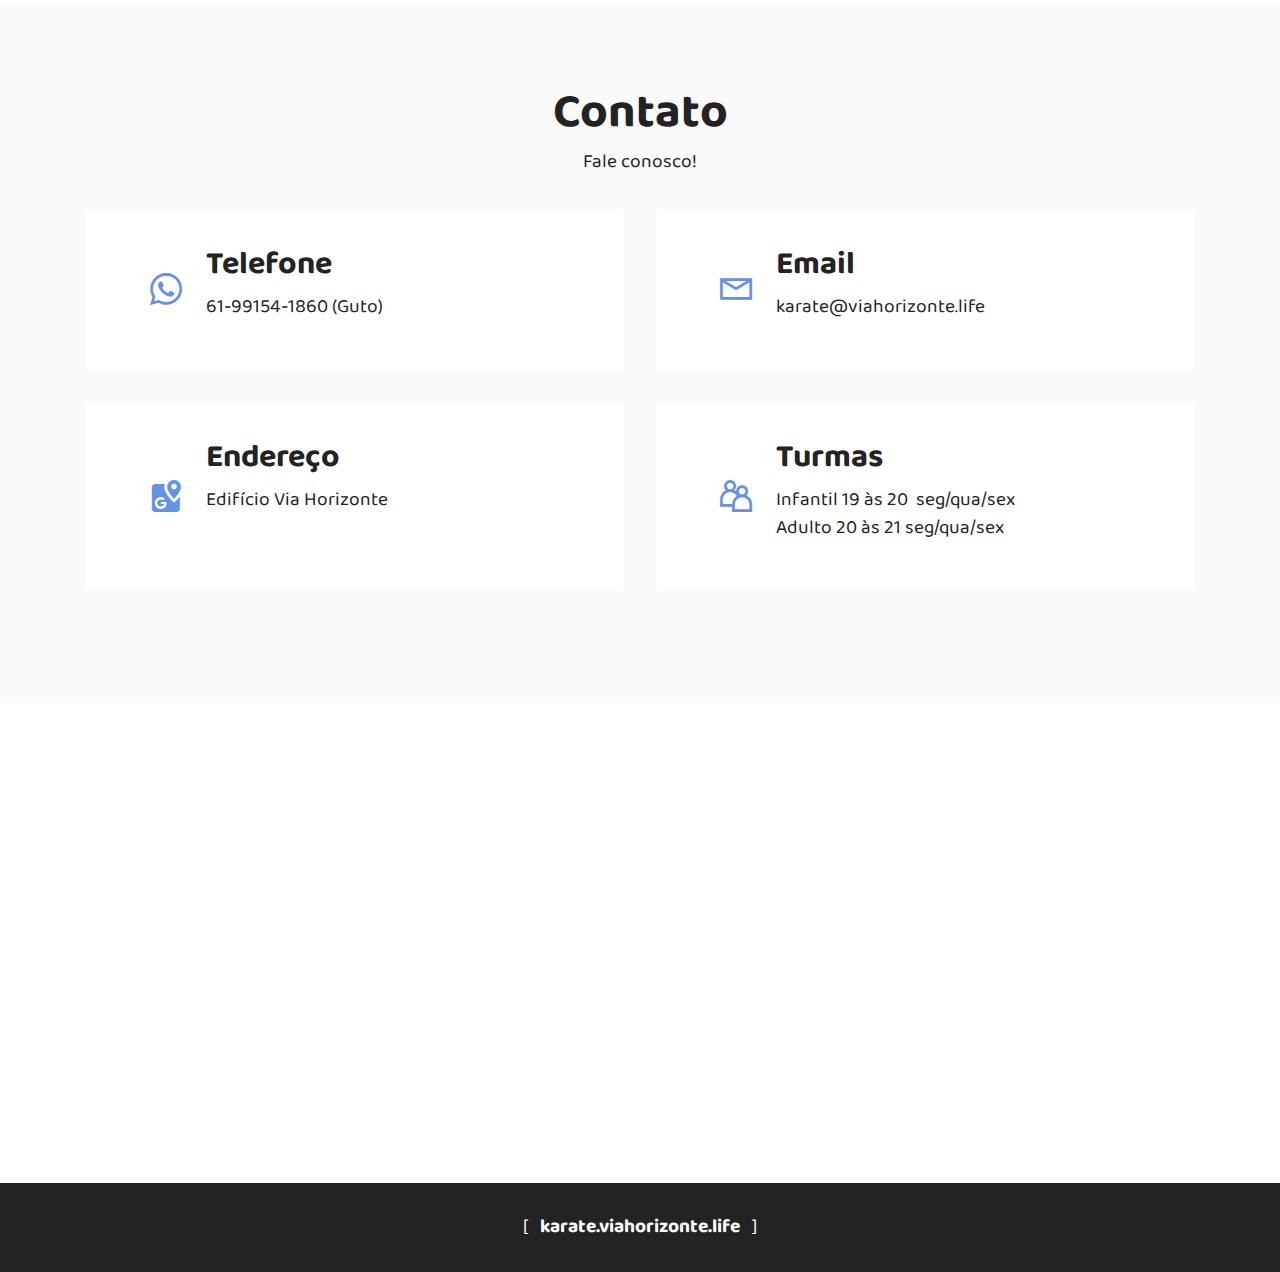
<file: professores.html>
<!DOCTYPE html>
<html  >
<head>
  
  <meta charset="UTF-8">
  <meta http-equiv="X-UA-Compatible" content="IE=edge">
  
  <meta name="twitter:card" content="summary_large_image"/>
  <meta name="twitter:image:src" content="">
  <meta property="og:image" content="">
  <meta name="twitter:title" content="Professores">
  <meta name="viewport" content="width=device-width, initial-scale=1, minimum-scale=1">
  <link rel="shortcut icon" href="assets/images/logo.png" type="image/x-icon">
  <meta name="description" content="">
  
  
  <title>Professores</title>
  <link rel="stylesheet" href="assets/web/assets/mobirise-icons2/mobirise2.css">
  <link rel="stylesheet" href="assets/bootstrap/css/bootstrap.min.css">
  <link rel="stylesheet" href="assets/bootstrap/css/bootstrap-grid.min.css">
  <link rel="stylesheet" href="assets/bootstrap/css/bootstrap-reboot.min.css">
  <link rel="stylesheet" href="assets/dropdown/css/style.css">
  <link rel="stylesheet" href="assets/socicon/css/styles.css">
  <link rel="stylesheet" href="assets/theme/css/style.css">
  <link rel="preload" href="https://fonts.googleapis.com/css?family=Baloo+2:400,500,600,700,800&display=swap" as="style" onload="this.onload=null;this.rel='stylesheet'">
  <noscript><link rel="stylesheet" href="https://fonts.googleapis.com/css?family=Baloo+2:400,500,600,700,800&display=swap"></noscript>
  <link rel="preload" as="style" href="assets/mobirise/css/mbr-additional.css"><link rel="stylesheet" href="assets/mobirise/css/mbr-additional.css" type="text/css">
  
  
  
  
</head>
<body>

<!-- Analytics -->
<!-- Matomo -->
<script>
  var _paq = window._paq = window._paq || [];
  /* tracker methods like "setCustomDimension" should be called before "trackPageView" */
  _paq.push(['trackPageView']);
  _paq.push(['enableLinkTracking']);
  (function() {
    var u="//stats.gutocarvalho.net/";
    _paq.push(['setTrackerUrl', u+'matomo.php']);
    _paq.push(['setSiteId', '3']);
    var d=document, g=d.createElement('script'), s=d.getElementsByTagName('script')[0];
    g.async=true; g.src=u+'matomo.js'; s.parentNode.insertBefore(g,s);
  })();
</script>
<!-- End Matomo Code -->
<!-- /Analytics -->


  
  <section data-bs-version="5.1" class="menu menu2 cid-tkPgcaMLaE" once="menu" id="menu2-w">
    
    <nav class="navbar navbar-dropdown navbar-expand-lg">
        <div class="container-fluid">
            <div class="navbar-brand">
                
                <span class="navbar-caption-wrap"><a class="navbar-caption text-white text-primary display-7" href="index.html">Karate Hayashi-Ha Shito-Ryu Kai</a></span>
            </div>
            <button class="navbar-toggler" type="button" data-toggle="collapse" data-bs-toggle="collapse" data-target="#navbarSupportedContent" data-bs-target="#navbarSupportedContent" aria-controls="navbarNavAltMarkup" aria-expanded="false" aria-label="Toggle navigation">
                <div class="hamburger">
                    <span></span>
                    <span></span>
                    <span></span>
                    <span></span>
                </div>
            </button>
            <div class="collapse navbar-collapse" id="navbarSupportedContent">
                <ul class="navbar-nav nav-dropdown nav-right" data-app-modern-menu="true"><li class="nav-item"><a class="nav-link link text-white display-4" href="#top">Home</a></li><li class="nav-item"><a class="nav-link link text-white text-primary display-4" href="index.html#features1-1i">Benefícios</a></li>
                    <li class="nav-item"><a class="nav-link link text-white text-primary display-4" href="index.html#header14-1j">Linhagem</a></li>
                    <li class="nav-item"><a class="nav-link link text-white text-primary display-4" href="index.html#features3-1p">Estilo</a>
                    </li><li class="nav-item"><a class="nav-link link text-white text-primary display-4" href="index.html#pricing2-1k">Investimento</a></li><li class="nav-item"><a class="nav-link link text-white text-primary display-4" href="index.html#team1-1o">Time</a></li><li class="nav-item"><a class="nav-link link text-white display-4" href="index.html#contacts2-1r">Contato</a></li></ul>
                
                
            </div>
        </div>
    </nav>
</section>

<section data-bs-version="5.1" class="header14 cid-tkPd9Sw7Iv mbr-fullscreen" id="header14-r">

    

    
    

    <div class="container-fluid">
        <div class="row justify-content-center align-items-center">
            <div class="col-12 col-md-6 image-wrapper">
                <img src="assets/images/foto-15-10-2022-7-22-39-pm-1139x1519.jpg" alt="Mobirise Website Builder">
            </div>
            <div class="col-12 col-md">
                <div class="text-wrapper">
                    <h1 class="mbr-section-title mbr-fonts-style mb-3 display-2">
                        <strong>Hercules Leal</strong></h1>
                    <p class="mbr-text mbr-fonts-style display-7">Nidan<br>Hayashi-Ha Shito-Ruy Kai</p>
                    
                </div>
            </div>
        </div>
    </div>
</section>

<section data-bs-version="5.1" class="content15 cid-tkPcwUQiac" id="content15-p">

    

    
    
    <div class="container">
        <div class="row justify-content-center">
            <div class="card col-md-12 col-lg-10">
                <div class="card-wrapper">
                    <div class="card-box align-left">
                        
                        <p class="mbr-text mbr-fonts-style display-7"><strong>Profissional de Educação Física</strong><br>&gt; CREF: 013151-G/GO<br><br><strong>Pós Graduado em</strong><br>&gt; Fisiologia do Exercício<br>&gt; Anatomia Funcional<br>&gt; Educação Física e Esportes<br><br><strong>Pós-Graduando em</strong><br>&gt; PsicoPedagogia<br><br><strong>Serviços</strong><br>&gt; Aula de personal training (Musculação e Funcional)<br>&gt; Aula de personal fighting (Karatê)<br></p>
                        
                    </div>
                </div>
            </div>
        </div>
    </div>
</section>

<section data-bs-version="5.1" class="contacts2 cid-sFzIA7KGYz" id="contacts2-1r">
    <!---->
    
    
    <div class="container">
        <div class="mbr-section-head">
            <h3 class="mbr-section-title mbr-fonts-style align-center mb-0 display-2">
                <strong>Contato</strong></h3>
            <h4 class="mbr-section-subtitle mbr-fonts-style align-center mb-0 mt-2 display-7">Fale conosco!</h4>
        </div>
        <div class="row justify-content-center mt-4">
            <div class="card col-12 col-md-6">
                <div class="card-wrapper">
                    <div class="image-wrapper">
                        <span class="mbr-iconfont socicon-whatsapp socicon"></span>
                    </div>
                    <div class="text-wrapper">
                        <h6 class="card-title mbr-fonts-style mb-1 display-5">
                            <strong>Telefone</strong></h6>
                        <p class="mbr-text mbr-fonts-style display-7">61-99154-1860 (Guto)</p>
                    </div>
                </div>
            </div>
            <div class="card col-12 col-md-6">
                <div class="card-wrapper">
                    <div class="image-wrapper">
                        <span class="mbr-iconfont mobi-mbri-letter mobi-mbri"></span>
                    </div>
                    <div class="text-wrapper">
                        <h6 class="card-title mbr-fonts-style mb-1 display-5">
                            <strong>Email</strong>
                        </h6>
                        <p class="mbr-text mbr-fonts-style display-7">karate@viahorizonte.life</p>
                    </div>
                </div>
            </div>
            <div class="card col-12 col-md-6">
                <div class="card-wrapper">
                    <div class="image-wrapper">
                        <span class="mbr-iconfont socicon-googlemaps socicon"></span>
                    </div>
                    <div class="text-wrapper">
                        <h6 class="card-title mbr-fonts-style mb-1 display-5">
                            <strong>Endereço</strong></h6>
                        <p class="mbr-text mbr-fonts-style display-7">Edifício Via Horizonte</p>
                    </div>
                </div>
            </div>
            <div class="card col-12 col-md-6">
                <div class="card-wrapper">
                    <div class="image-wrapper">
                        <span class="mbr-iconfont mobi-mbri-users mobi-mbri"></span>
                    </div>
                    <div class="text-wrapper">
                        <h6 class="card-title mbr-fonts-style mb-1 display-5">
                            <strong>Turmas</strong></h6>
                        <p class="mbr-text mbr-fonts-style display-7">
                            Infantil 19 às 20&nbsp; seg/qua/sex<br>Adulto 20 às 21 seg/qua/sex</p>
                    </div>
                </div>
            </div>
        </div>
    </div>
</section>

<section data-bs-version="5.1" class="map2 cid-sFAxp7Y5iM" id="map2-1y">
    
    
    <div>
        
        <div class="google-map"><iframe frameborder="0" style="border:0" src="https://www.google.com/maps/embed/v1/place?key=AIzaSyCZI5F_k6S1k46ujh0SNrapM89f7mJxd30&amp;q=Via Horizonte - DF-140 - Alphaville, Brasília - GO" allowfullscreen=""></iframe></div>
    </div>
</section>

<section data-bs-version="5.1" class="footer7 cid-tkPgABNhFL" once="footers" id="footer7-x">

    

    

    <div class="container">
        <div class="media-container-row align-center mbr-white">
            <div class="col-12">
                <p class="mbr-text mb-0 mbr-fonts-style display-7">[&nbsp; &nbsp;<strong>karate.viahorizonte.life</strong>&nbsp; &nbsp;]</p>
            </div>
        </div>
    </div>
</section><section><a href="https://mobiri.se"></a><a href="https://mobiri.se"></a></section><script src="assets/bootstrap/js/bootstrap.bundle.min.js"></script>  <script src="assets/smoothscroll/smooth-scroll.js"></script>  <script src="assets/ytplayer/index.js"></script>  <script src="assets/dropdown/js/navbar-dropdown.js"></script>  <script src="assets/theme/js/script.js"></script>  
  
  
</body>
</html>
</file>
<file: assets/web/assets/mobirise-icons2/mobirise2.css>
@font-face {
  font-family: 'Moririse2';
  font-display: swap;
  src:  url('mobirise2.eot?f2bix4');
  src:  url('mobirise2.eot?f2bix4#iefix') format('embedded-opentype'),
    url('mobirise2.ttf?f2bix4') format('truetype'),
    url('mobirise2.woff?f2bix4') format('woff'),
    url('mobirise2.svg?f2bix4#mobirise2') format('svg');
  font-weight: normal;
  font-style: normal;
}

[class^="mobi-"], [class*=" mobi-"] {
  /* use !important to prevent issues with browser extensions that change fonts */
  font-family: 'Moririse2' !important;
  speak: none;
  font-style: normal;
  font-weight: normal;
  font-variant: normal;
  text-transform: none;
  line-height: 1;

  /* Better Font Rendering =========== */
  -webkit-font-smoothing: antialiased;
  -moz-osx-font-smoothing: grayscale;
}

.mobi-mbri-add-submenu:before {
  content: "\e900";
}
.mobi-mbri-alert:before {
  content: "\e901";
}
.mobi-mbri-align-center:before {
  content: "\e902";
}
.mobi-mbri-align-justify:before {
  content: "\e903";
}
.mobi-mbri-align-left:before {
  content: "\e904";
}
.mobi-mbri-align-right:before {
  content: "\e905";
}
.mobi-mbri-android:before {
  content: "\e906";
}
.mobi-mbri-apple:before {
  content: "\e907";
}
.mobi-mbri-arrow-down:before {
  content: "\e908";
}
.mobi-mbri-arrow-next:before {
  content: "\e909";
}
.mobi-mbri-arrow-prev:before {
  content: "\e90a";
}
.mobi-mbri-arrow-up:before {
  content: "\e90b";
}
.mobi-mbri-bold:before {
  content: "\e90c";
}
.mobi-mbri-bookmark:before {
  content: "\e90d";
}
.mobi-mbri-bootstrap:before {
  content: "\e90e";
}
.mobi-mbri-briefcase:before {
  content: "\e90f";
}
.mobi-mbri-browse:before {
  content: "\e910";
}
.mobi-mbri-bulleted-list:before {
  content: "\e911";
}
.mobi-mbri-calendar:before {
  content: "\e912";
}
.mobi-mbri-camera:before {
  content: "\e913";
}
.mobi-mbri-cart-add:before {
  content: "\e914";
}
.mobi-mbri-cart-full:before {
  content: "\e915";
}
.mobi-mbri-cash:before {
  content: "\e916";
}
.mobi-mbri-change-style:before {
  content: "\e917";
}
.mobi-mbri-chat:before {
  content: "\e918";
}
.mobi-mbri-clock:before {
  content: "\e919";
}
.mobi-mbri-close:before {
  content: "\e91a";
}
.mobi-mbri-cloud:before {
  content: "\e91b";
}
.mobi-mbri-code:before {
  content: "\e91c";
}
.mobi-mbri-contact-form:before {
  content: "\e91d";
}
.mobi-mbri-credit-card:before {
  content: "\e91e";
}
.mobi-mbri-cursor-click:before {
  content: "\e91f";
}
.mobi-mbri-cust-feedback:before {
  content: "\e920";
}
.mobi-mbri-database:before {
  content: "\e921";
}
.mobi-mbri-delivery:before {
  content: "\e922";
}
.mobi-mbri-desktop:before {
  content: "\e923";
}
.mobi-mbri-devices:before {
  content: "\e924";
}
.mobi-mbri-down:before {
  content: "\e925";
}
.mobi-mbri-download-2:before {
  content: "\e926";
}
.mobi-mbri-download:before {
  content: "\e927";
}
.mobi-mbri-drag-n-drop-2:before {
  content: "\e928";
}
.mobi-mbri-drag-n-drop:before {
  content: "\e929";
}
.mobi-mbri-edit-2:before {
  content: "\e92a";
}
.mobi-mbri-edit:before {
  content: "\e92b";
}
.mobi-mbri-error:before {
  content: "\e92c";
}
.mobi-mbri-extension:before {
  content: "\e92d";
}
.mobi-mbri-features:before {
  content: "\e92e";
}
.mobi-mbri-file:before {
  content: "\e92f";
}
.mobi-mbri-flag:before {
  content: "\e930";
}
.mobi-mbri-folder:before {
  content: "\e931";
}
.mobi-mbri-gift:before {
  content: "\e932";
}
.mobi-mbri-github:before {
  content: "\e933";
}
.mobi-mbri-globe-2:before {
  content: "\e934";
}
.mobi-mbri-globe:before {
  content: "\e935";
}
.mobi-mbri-growing-chart:before {
  content: "\e936";
}
.mobi-mbri-hearth:before {
  content: "\e937";
}
.mobi-mbri-help:before {
  content: "\e938";
}
.mobi-mbri-home:before {
  content: "\e939";
}
.mobi-mbri-hot-cup:before {
  content: "\e93a";
}
.mobi-mbri-idea:before {
  content: "\e93b";
}
.mobi-mbri-image-gallery:before {
  content: "\e93c";
}
.mobi-mbri-image-slider:before {
  content: "\e93d";
}
.mobi-mbri-info:before {
  content: "\e93e";
}
.mobi-mbri-italic:before {
  content: "\e93f";
}
.mobi-mbri-key:before {
  content: "\e940";
}
.mobi-mbri-laptop:before {
  content: "\e941";
}
.mobi-mbri-layers:before {
  content: "\e942";
}
.mobi-mbri-left-right:before {
  content: "\e943";
}
.mobi-mbri-left:before {
  content: "\e944";
}
.mobi-mbri-letter:before {
  content: "\e945";
}
.mobi-mbri-like:before {
  content: "\e946";
}
.mobi-mbri-link:before {
  content: "\e947";
}
.mobi-mbri-lock:before {
  content: "\e948";
}
.mobi-mbri-login:before {
  content: "\e949";
}
.mobi-mbri-logout:before {
  content: "\e94a";
}
.mobi-mbri-magic-stick:before {
  content: "\e94b";
}
.mobi-mbri-map-pin:before {
  content: "\e94c";
}
.mobi-mbri-menu:before {
  content: "\e94d";
}
.mobi-mbri-mobile-2:before {
  content: "\e94e";
}
.mobi-mbri-mobile-horizontal:before {
  content: "\e94f";
}
.mobi-mbri-mobile:before {
  content: "\e950";
}
.mobi-mbri-mobirise:before {
  content: "\e951";
}
.mobi-mbri-more-horizontal:before {
  content: "\e952";
}
.mobi-mbri-more-vertical:before {
  content: "\e953";
}
.mobi-mbri-music:before {
  content: "\e954";
}
.mobi-mbri-new-file:before {
  content: "\e955";
}
.mobi-mbri-numbered-list:before {
  content: "\e956";
}
.mobi-mbri-opened-folder:before {
  content: "\e957";
}
.mobi-mbri-pages:before {
  content: "\e958";
}
.mobi-mbri-paper-plane:before {
  content: "\e959";
}
.mobi-mbri-paperclip:before {
  content: "\e95a";
}
.mobi-mbri-phone:before {
  content: "\e95b";
}
.mobi-mbri-photo:before {
  content: "\e95c";
}
.mobi-mbri-photos:before {
  content: "\e95d";
}
.mobi-mbri-pin:before {
  content: "\e95e";
}
.mobi-mbri-play:before {
  content: "\e95f";
}
.mobi-mbri-plus:before {
  content: "\e960";
}
.mobi-mbri-preview:before {
  content: "\e961";
}
.mobi-mbri-print:before {
  content: "\e962";
}
.mobi-mbri-protect:before {
  content: "\e963";
}
.mobi-mbri-question:before {
  content: "\e964";
}
.mobi-mbri-quote-left:before {
  content: "\e965";
}
.mobi-mbri-quote-right:before {
  content: "\e966";
}
.mobi-mbri-redo:before {
  content: "\e967";
}
.mobi-mbri-refresh:before {
  content: "\e968";
}
.mobi-mbri-responsive-2:before {
  content: "\e969";
}
.mobi-mbri-responsive:before {
  content: "\e96a";
}
.mobi-mbri-right:before {
  content: "\e96b";
}
.mobi-mbri-rocket:before {
  content: "\e96c";
}
.mobi-mbri-sad-face:before {
  content: "\e96d";
}
.mobi-mbri-sale:before {
  content: "\e96e";
}
.mobi-mbri-save:before {
  content: "\e96f";
}
.mobi-mbri-search:before {
  content: "\e970";
}
.mobi-mbri-setting-2:before {
  content: "\e971";
}
.mobi-mbri-setting-3:before {
  content: "\e972";
}
.mobi-mbri-setting:before {
  content: "\e973";
}
.mobi-mbri-share:before {
  content: "\e974";
}
.mobi-mbri-shopping-bag:before {
  content: "\e975";
}
.mobi-mbri-shopping-basket:before {
  content: "\e976";
}
.mobi-mbri-shopping-cart:before {
  content: "\e977";
}
.mobi-mbri-sites:before {
  content: "\e978";
}
.mobi-mbri-smile-face:before {
  content: "\e979";
}
.mobi-mbri-speed:before {
  content: "\e97a";
}
.mobi-mbri-star:before {
  content: "\e97b";
}
.mobi-mbri-success:before {
  content: "\e97c";
}
.mobi-mbri-sun:before {
  content: "\e97d";
}
.mobi-mbri-sun2:before {
  content: "\e97e";
}
.mobi-mbri-tablet-vertical:before {
  content: "\e97f";
}
.mobi-mbri-tablet:before {
  content: "\e980";
}
.mobi-mbri-target:before {
  content: "\e981";
}
.mobi-mbri-timer:before {
  content: "\e982";
}
.mobi-mbri-to-ftp:before {
  content: "\e983";
}
.mobi-mbri-to-local-drive:before {
  content: "\e984";
}
.mobi-mbri-touch-swipe:before {
  content: "\e985";
}
.mobi-mbri-touch:before {
  content: "\e986";
}
.mobi-mbri-trash:before {
  content: "\e987";
}
.mobi-mbri-underline:before {
  content: "\e988";
}
.mobi-mbri-undo:before {
  content: "\e989";
}
.mobi-mbri-unlink:before {
  content: "\e98a";
}
.mobi-mbri-unlock:before {
  content: "\e98b";
}
.mobi-mbri-up-down:before {
  content: "\e98c";
}
.mobi-mbri-up:before {
  content: "\e98d";
}
.mobi-mbri-update:before {
  content: "\e98e";
}
.mobi-mbri-upload-2:before {
  content: "\e98f";
}
.mobi-mbri-upload:before {
  content: "\e990";
}
.mobi-mbri-user-2:before {
  content: "\e991";
}
.mobi-mbri-user:before {
  content: "\e992";
}
.mobi-mbri-users:before {
  content: "\e993";
}
.mobi-mbri-video-play:before {
  content: "\e994";
}
.mobi-mbri-video:before {
  content: "\e995";
}
.mobi-mbri-watch:before {
  content: "\e996";
}
.mobi-mbri-website-theme-2:before {
  content: "\e997";
}
.mobi-mbri-website-theme:before {
  content: "\e998";
}
.mobi-mbri-wifi:before {
  content: "\e999";
}
.mobi-mbri-windows:before {
  content: "\e99a";
}
.mobi-mbri-zoom-in:before {
  content: "\e99b";
}
.mobi-mbri-zoom-out:before {
  content: "\e99c";
}
</file>
<file: assets/parallax/jarallax.css>
.jarallax {
    position: relative;
    z-index: 0;
}
.jarallax > .jarallax-img {
    position: absolute;
    object-fit: cover;
    /* support for plugin https://github.com/bfred-it/object-fit-images */
    font-family: 'object-fit: cover;';
    top: 0;
    left: 0;
    width: 100%;
    height: 100%;
    z-index: -1;
}
</file>
<file: assets/dropdown/css/style.css>
.navbar-dropdown {
  left: 0;
  padding: 0;
  position: absolute;
  right: 0;
  top: 0;
  transition: all 0.45s ease;
  z-index: 1030;
  background: #282828; }
  .navbar-dropdown .navbar-logo {
    margin-right: 0.8rem;
    transition: margin 0.3s ease-in-out;
    vertical-align: middle; }
    .navbar-dropdown .navbar-logo img {
      height: 3.125rem;
      transition: all 0.3s ease-in-out; }
    .navbar-dropdown .navbar-logo.mbr-iconfont {
      font-size: 3.125rem;
      line-height: 3.125rem; }
  .navbar-dropdown .navbar-caption {
    font-weight: 700;
    white-space: normal;
    vertical-align: -4px;
    line-height: 3.125rem !important; }
    .navbar-dropdown .navbar-caption, .navbar-dropdown .navbar-caption:hover {
      color: inherit;
      text-decoration: none; }
  .navbar-dropdown .mbr-iconfont + .navbar-caption {
    vertical-align: -1px; }
  .navbar-dropdown.navbar-fixed-top {
    position: fixed; }
  .navbar-dropdown .navbar-brand span {
    vertical-align: -4px; }
  .navbar-dropdown.bg-color.transparent {
    background: none; }
  .navbar-dropdown.navbar-short .navbar-brand {
    padding: 0.625rem 0; }
    .navbar-dropdown.navbar-short .navbar-brand span {
      vertical-align: -1px; }
  .navbar-dropdown.navbar-short .navbar-caption {
    line-height: 2.375rem !important;
    vertical-align: -2px; }
  .navbar-dropdown.navbar-short .navbar-logo {
    margin-right: 0.5rem; }
    .navbar-dropdown.navbar-short .navbar-logo img {
      height: 2.375rem; }
    .navbar-dropdown.navbar-short .navbar-logo.mbr-iconfont {
      font-size: 2.375rem;
      line-height: 2.375rem; }
  .navbar-dropdown.navbar-short .mbr-table-cell {
    height: 3.625rem; }
  .navbar-dropdown .navbar-close {
    left: 0.6875rem;
    position: fixed;
    top: 0.75rem;
    z-index: 1000; }
  .navbar-dropdown .hamburger-icon {
    content: "";
    display: inline-block;
    vertical-align: middle;
    width: 16px;
    -webkit-box-shadow: 0 -6px 0 1px #282828,0 0 0 1px #282828,0 6px 0 1px #282828;
    -moz-box-shadow: 0 -6px 0 1px #282828,0 0 0 1px #282828,0 6px 0 1px #282828;
    box-shadow: 0 -6px 0 1px #282828,0 0 0 1px #282828,0 6px 0 1px #282828; }

.dropdown-menu .dropdown-toggle[data-toggle="dropdown-submenu"]::after {
  border-bottom: 0.35em solid transparent;
  border-left: 0.35em solid;
  border-right: 0;
  border-top: 0.35em solid transparent;
  margin-left: 0.3rem; }

.dropdown-menu .dropdown-item:focus {
  outline: 0; }

.nav-dropdown {
  font-size: 0.75rem;
  font-weight: 500;
  height: auto !important; }
  .nav-dropdown .nav-btn {
    padding-left: 1rem; }
  .nav-dropdown .link {
    margin: .667em 1.667em;
    font-weight: 500;
    padding: 0;
    transition: color .2s ease-in-out; }
    .nav-dropdown .link.dropdown-toggle {
      margin-right: 2.583em; }
      .nav-dropdown .link.dropdown-toggle::after {
        margin-left: .25rem;
        border-top: 0.35em solid;
        border-right: 0.35em solid transparent;
        border-left: 0.35em solid transparent;
        border-bottom: 0; }
      .nav-dropdown .link.dropdown-toggle[aria-expanded="true"] {
        margin: 0;
        padding: 0.667em 3.263em  0.667em 1.667em; }
  .nav-dropdown .link::after,
  .nav-dropdown .dropdown-item::after {
    color: inherit; }
  .nav-dropdown .btn {
    font-size: 0.75rem;
    font-weight: 700;
    letter-spacing: 0;
    margin-bottom: 0;
    padding-left: 1.25rem;
    padding-right: 1.25rem; }
  .nav-dropdown .dropdown-menu {
    border-radius: 0;
    border: 0;
    left: 0;
    margin: 0;
    padding-bottom: 1.25rem;
    padding-top: 1.25rem;
    position: relative; }
  .nav-dropdown .dropdown-submenu {
    margin-left: 0.125rem;
    top: 0; }
  .nav-dropdown .dropdown-item {
    font-weight: 500;
    line-height: 2;
    padding: 0.3846em 4.615em 0.3846em 1.5385em;
    position: relative;
    transition: color .2s ease-in-out, background-color .2s ease-in-out; }
    .nav-dropdown .dropdown-item::after {
      margin-top: -0.3077em;
      position: absolute;
      right: 1.1538em;
      top: 50%; }
    .nav-dropdown .dropdown-item:focus, .nav-dropdown .dropdown-item:hover {
      background: none; }

@media (max-width: 767px) {
  .nav-dropdown.navbar-toggleable-sm {
    bottom: 0;
    display: none;
    left: 0;
    overflow-x: hidden;
    position: fixed;
    top: 0;
    transform: translateX(-100%);
    -ms-transform: translateX(-100%);
    -webkit-transform: translateX(-100%);
    width: 18.75rem;
    z-index: 999; } }
.nav-dropdown.navbar-toggleable-xl {
  bottom: 0;
  display: none;
  left: 0;
  overflow-x: hidden;
  position: fixed;
  top: 0;
  transform: translateX(-100%);
  -ms-transform: translateX(-100%);
  -webkit-transform: translateX(-100%);
  width: 18.75rem;
  z-index: 999; }

.nav-dropdown-sm {
  display: block !important;
  overflow-x: hidden;
  overflow: auto;
  padding-top: 3.875rem; }
  .nav-dropdown-sm::after {
    content: "";
    display: block;
    height: 3rem;
    width: 100%; }
  .nav-dropdown-sm.collapse.in ~ .navbar-close {
    display: block !important; }
  .nav-dropdown-sm.collapsing, .nav-dropdown-sm.collapse.in {
    transform: translateX(0);
    -ms-transform: translateX(0);
    -webkit-transform: translateX(0);
    transition: all 0.25s ease-out;
    -webkit-transition: all 0.25s ease-out;
    background: #282828; }
  .nav-dropdown-sm.collapsing[aria-expanded="false"] {
    transform: translateX(-100%);
    -ms-transform: translateX(-100%);
    -webkit-transform: translateX(-100%); }
  .nav-dropdown-sm .nav-item {
    display: block;
    margin-left: 0 !important;
    padding-left: 0; }
  .nav-dropdown-sm .link,
  .nav-dropdown-sm .dropdown-item {
    border-top: 1px dotted rgba(255, 255, 255, 0.1);
    font-size: 0.8125rem;
    line-height: 1.6;
    margin: 0 !important;
    padding: 0.875rem 2.4rem 0.875rem 1.5625rem !important;
    position: relative;
    white-space: normal; }
    .nav-dropdown-sm .link:focus, .nav-dropdown-sm .link:hover,
    .nav-dropdown-sm .dropdown-item:focus,
    .nav-dropdown-sm .dropdown-item:hover {
      background: rgba(0, 0, 0, 0.2) !important;
      color: #c0a375; }
  .nav-dropdown-sm .nav-btn {
    position: relative;
    padding: 1.5625rem 1.5625rem 0 1.5625rem; }
    .nav-dropdown-sm .nav-btn::before {
      border-top: 1px dotted rgba(255, 255, 255, 0.1);
      content: "";
      left: 0;
      position: absolute;
      top: 0;
      width: 100%; }
    .nav-dropdown-sm .nav-btn + .nav-btn {
      padding-top: 0.625rem; }
      .nav-dropdown-sm .nav-btn + .nav-btn::before {
        display: none; }
  .nav-dropdown-sm .btn {
    padding: 0.625rem 0; }
  .nav-dropdown-sm .dropdown-toggle[data-toggle="dropdown-submenu"]::after {
    margin-left: .25rem;
    border-top: 0.35em solid;
    border-right: 0.35em solid transparent;
    border-left: 0.35em solid transparent;
    border-bottom: 0; }
  .nav-dropdown-sm .dropdown-toggle[data-toggle="dropdown-submenu"][aria-expanded="true"]::after {
    border-top: 0;
    border-right: 0.35em solid transparent;
    border-left: 0.35em solid transparent;
    border-bottom: 0.35em solid; }
  .nav-dropdown-sm .dropdown-menu {
    margin: 0;
    padding: 0;
    position: relative;
    top: 0;
    left: 0;
    width: 100%;
    border: 0;
    float: none;
    border-radius: 0;
    background: none; }
  .nav-dropdown-sm .dropdown-submenu {
    left: 100%;
    margin-left: 0.125rem;
    margin-top: -1.25rem;
    top: 0; }

.navbar-toggleable-sm .nav-dropdown .dropdown-menu {
  position: absolute; }

.navbar-toggleable-sm .nav-dropdown .dropdown-submenu {
  left: 100%;
  margin-left: 0.125rem;
  margin-top: -1.25rem;
  top: 0; }

.navbar-toggleable-sm.opened .nav-dropdown .dropdown-menu {
  position: relative; }

.navbar-toggleable-sm.opened .nav-dropdown .dropdown-submenu {
  left: 0;
  margin-left: 00rem;
  margin-top: 0rem;
  top: 0; }

.is-builder .nav-dropdown.collapsing {
  transition: none !important; }
</file>
<file: assets/socicon/css/styles.css>
@charset "UTF-8";

@font-face {
  font-family: 'Socicon';
  src:  url('../fonts/socicon.eot');
  src:  url('../fonts/socicon.eot?#iefix') format('embedded-opentype'),
    url('../fonts/socicon.woff2') format('woff2'),
    url('../fonts/socicon.ttf') format('truetype'),
    url('../fonts/socicon.woff') format('woff'),
    url('../fonts/socicon.svg#socicon') format('svg');
  font-weight: normal;
  font-style: normal;
  font-display: swap;
}

[data-icon]:before {
  font-family: "socicon" !important;
  content: attr(data-icon);
  font-style: normal !important;
  font-weight: normal !important;
  font-variant: normal !important;
  text-transform: none !important;
  speak: none;
  line-height: 1;
  -webkit-font-smoothing: antialiased;
  -moz-osx-font-smoothing: grayscale;
}

[class^="socicon-"], [class*=" socicon-"] {
  /* use !important to prevent issues with browser extensions that change fonts */
  font-family: 'Socicon' !important;
  speak: none;
  font-style: normal;
  font-weight: normal;
  font-variant: normal;
  text-transform: none;
  line-height: 1;

  /* Better Font Rendering =========== */
  -webkit-font-smoothing: antialiased;
  -moz-osx-font-smoothing: grayscale;
}

.socicon-eitaa:before {
  content: "\e97c";
}
.socicon-soroush:before {
  content: "\e97d";
}
.socicon-bale:before {
  content: "\e97e";
}
.socicon-zazzle:before {
  content: "\e97b";
}
.socicon-society6:before {
  content: "\e97a";
}
.socicon-redbubble:before {
  content: "\e979";
}
.socicon-avvo:before {
  content: "\e978";
}
.socicon-stitcher:before {
  content: "\e977";
}
.socicon-googlehangouts:before {
  content: "\e974";
}
.socicon-dlive:before {
  content: "\e975";
}
.socicon-vsco:before {
  content: "\e976";
}
.socicon-flipboard:before {
  content: "\e973";
}
.socicon-ubuntu:before {
  content: "\e958";
}
.socicon-artstation:before {
  content: "\e959";
}
.socicon-invision:before {
  content: "\e95a";
}
.socicon-torial:before {
  content: "\e95b";
}
.socicon-collectorz:before {
  content: "\e95c";
}
.socicon-seenthis:before {
  content: "\e95d";
}
.socicon-googleplaymusic:before {
  content: "\e95e";
}
.socicon-debian:before {
  content: "\e95f";
}
.socicon-filmfreeway:before {
  content: "\e960";
}
.socicon-gnome:before {
  content: "\e961";
}
.socicon-itchio:before {
  content: "\e962";
}
.socicon-jamendo:before {
  content: "\e963";
}
.socicon-mix:before {
  content: "\e964";
}
.socicon-sharepoint:before {
  content: "\e965";
}
.socicon-tinder:before {
  content: "\e966";
}
.socicon-windguru:before {
  content: "\e967";
}
.socicon-cdbaby:before {
  content: "\e968";
}
.socicon-elementaryos:before {
  content: "\e969";
}
.socicon-stage32:before {
  content: "\e96a";
}
.socicon-tiktok:before {
  content: "\e96b";
}
.socicon-gitter:before {
  content: "\e96c";
}
.socicon-letterboxd:before {
  content: "\e96d";
}
.socicon-threema:before {
  content: "\e96e";
}
.socicon-splice:before {
  content: "\e96f";
}
.socicon-metapop:before {
  content: "\e970";
}
.socicon-naver:before {
  content: "\e971";
}
.socicon-remote:before {
  content: "\e972";
}
.socicon-internet:before {
  content: "\e957";
}
.socicon-moddb:before {
  content: "\e94b";
}
.socicon-indiedb:before {
  content: "\e94c";
}
.socicon-traxsource:before {
  content: "\e94d";
}
.socicon-gamefor:before {
  content: "\e94e";
}
.socicon-pixiv:before {
  content: "\e94f";
}
.socicon-myanimelist:before {
  content: "\e950";
}
.socicon-blackberry:before {
  content: "\e951";
}
.socicon-wickr:before {
  content: "\e952";
}
.socicon-spip:before {
  content: "\e953";
}
.socicon-napster:before {
  content: "\e954";
}
.socicon-beatport:before {
  content: "\e955";
}
.socicon-hackerone:before {
  content: "\e956";
}
.socicon-hackernews:before {
  content: "\e946";
}
.socicon-smashwords:before {
  content: "\e947";
}
.socicon-kobo:before {
  content: "\e948";
}
.socicon-bookbub:before {
  content: "\e949";
}
.socicon-mailru:before {
  content: "\e94a";
}
.socicon-gitlab:before {
  content: "\e945";
}
.socicon-instructables:before {
  content: "\e944";
}
.socicon-portfolio:before {
  content: "\e943";
}
.socicon-codered:before {
  content: "\e940";
}
.socicon-origin:before {
  content: "\e941";
}
.socicon-nextdoor:before {
  content: "\e942";
}
.socicon-udemy:before {
  content: "\e93f";
}
.socicon-livemaster:before {
  content: "\e93e";
}
.socicon-crunchbase:before {
  content: "\e93b";
}
.socicon-homefy:before {
  content: "\e93c";
}
.socicon-calendly:before {
  content: "\e93d";
}
.socicon-realtor:before {
  content: "\e90f";
}
.socicon-tidal:before {
  content: "\e910";
}
.socicon-qobuz:before {
  content: "\e911";
}
.socicon-natgeo:before {
  content: "\e912";
}
.socicon-mastodon:before {
  content: "\e913";
}
.socicon-unsplash:before {
  content: "\e914";
}
.socicon-homeadvisor:before {
  content: "\e915";
}
.socicon-angieslist:before {
  content: "\e916";
}
.socicon-codepen:before {
  content: "\e917";
}
.socicon-slack:before {
  content: "\e918";
}
.socicon-openaigym:before {
  content: "\e919";
}
.socicon-logmein:before {
  content: "\e91a";
}
.socicon-fiverr:before {
  content: "\e91b";
}
.socicon-gotomeeting:before {
  content: "\e91c";
}
.socicon-aliexpress:before {
  content: "\e91d";
}
.socicon-guru:before {
  content: "\e91e";
}
.socicon-appstore:before {
  content: "\e91f";
}
.socicon-homes:before {
  content: "\e920";
}
.socicon-zoom:before {
  content: "\e921";
}
.socicon-alibaba:before {
  content: "\e922";
}
.socicon-craigslist:before {
  content: "\e923";
}
.socicon-wix:before {
  content: "\e924";
}
.socicon-redfin:before {
  content: "\e925";
}
.socicon-googlecalendar:before {
  content: "\e926";
}
.socicon-shopify:before {
  content: "\e927";
}
.socicon-freelancer:before {
  content: "\e928";
}
.socicon-seedrs:before {
  content: "\e929";
}
.socicon-bing:before {
  content: "\e92a";
}
.socicon-doodle:before {
  content: "\e92b";
}
.socicon-bonanza:before {
  content: "\e92c";
}
.socicon-squarespace:before {
  content: "\e92d";
}
.socicon-toptal:before {
  content: "\e92e";
}
.socicon-gust:before {
  content: "\e92f";
}
.socicon-ask:before {
  content: "\e930";
}
.socicon-trulia:before {
  content: "\e931";
}
.socicon-loomly:before {
  content: "\e932";
}
.socicon-ghost:before {
  content: "\e933";
}
.socicon-upwork:before {
  content: "\e934";
}
.socicon-fundable:before {
  content: "\e935";
}
.socicon-booking:before {
  content: "\e936";
}
.socicon-googlemaps:before {
  content: "\e937";
}
.socicon-zillow:before {
  content: "\e938";
}
.socicon-niconico:before {
  content: "\e939";
}
.socicon-toneden:before {
  content: "\e93a";
}
.socicon-augment:before {
  content: "\e908";
}
.socicon-bitbucket:before {
  content: "\e909";
}
.socicon-fyuse:before {
  content: "\e90a";
}
.socicon-yt-gaming:before {
  content: "\e90b";
}
.socicon-sketchfab:before {
  content: "\e90c";
}
.socicon-mobcrush:before {
  content: "\e90d";
}
.socicon-microsoft:before {
  content: "\e90e";
}
.socicon-pandora:before {
  content: "\e907";
}
.socicon-messenger:before {
  content: "\e906";
}
.socicon-gamewisp:before {
  content: "\e905";
}
.socicon-bloglovin:before {
  content: "\e904";
}
.socicon-tunein:before {
  content: "\e903";
}
.socicon-gamejolt:before {
  content: "\e901";
}
.socicon-trello:before {
  content: "\e902";
}
.socicon-spreadshirt:before {
  content: "\e900";
}
.socicon-500px:before {
  content: "\e000";
}
.socicon-8tracks:before {
  content: "\e001";
}
.socicon-airbnb:before {
  content: "\e002";
}
.socicon-alliance:before {
  content: "\e003";
}
.socicon-amazon:before {
  content: "\e004";
}
.socicon-amplement:before {
  content: "\e005";
}
.socicon-android:before {
  content: "\e006";
}
.socicon-angellist:before {
  content: "\e007";
}
.socicon-apple:before {
  content: "\e008";
}
.socicon-appnet:before {
  content: "\e009";
}
.socicon-baidu:before {
  content: "\e00a";
}
.socicon-bandcamp:before {
  content: "\e00b";
}
.socicon-battlenet:before {
  content: "\e00c";
}
.socicon-mixer:before {
  content: "\e00d";
}
.socicon-bebee:before {
  content: "\e00e";
}
.socicon-bebo:before {
  content: "\e00f";
}
.socicon-behance:before {
  content: "\e010";
}
.socicon-blizzard:before {
  content: "\e011";
}
.socicon-blogger:before {
  content: "\e012";
}
.socicon-buffer:before {
  content: "\e013";
}
.socicon-chrome:before {
  content: "\e014";
}
.socicon-coderwall:before {
  content: "\e015";
}
.socicon-curse:before {
  content: "\e016";
}
.socicon-dailymotion:before {
  content: "\e017";
}
.socicon-deezer:before {
  content: "\e018";
}
.socicon-delicious:before {
  content: "\e019";
}
.socicon-deviantart:before {
  content: "\e01a";
}
.socicon-diablo:before {
  content: "\e01b";
}
.socicon-digg:before {
  content: "\e01c";
}
.socicon-discord:before {
  content: "\e01d";
}
.socicon-disqus:before {
  content: "\e01e";
}
.socicon-douban:before {
  content: "\e01f";
}
.socicon-draugiem:before {
  content: "\e020";
}
.socicon-dribbble:before {
  content: "\e021";
}
.socicon-drupal:before {
  content: "\e022";
}
.socicon-ebay:before {
  content: "\e023";
}
.socicon-ello:before {
  content: "\e024";
}
.socicon-endomodo:before {
  content: "\e025";
}
.socicon-envato:before {
  content: "\e026";
}
.socicon-etsy:before {
  content: "\e027";
}
.socicon-facebook:before {
  content: "\e028";
}
.socicon-feedburner:before {
  content: "\e029";
}
.socicon-filmweb:before {
  content: "\e02a";
}
.socicon-firefox:before {
  content: "\e02b";
}
.socicon-flattr:before {
  content: "\e02c";
}
.socicon-flickr:before {
  content: "\e02d";
}
.socicon-formulr:before {
  content: "\e02e";
}
.socicon-forrst:before {
  content: "\e02f";
}
.socicon-foursquare:before {
  content: "\e030";
}
.socicon-friendfeed:before {
  content: "\e031";
}
.socicon-github:before {
  content: "\e032";
}
.socicon-goodreads:before {
  content: "\e033";
}
.socicon-google:before {
  content: "\e034";
}
.socicon-googlescholar:before {
  content: "\e035";
}
.socicon-googlegroups:before {
  content: "\e036";
}
.socicon-googlephotos:before {
  content: "\e037";
}
.socicon-googleplus:before {
  content: "\e038";
}
.socicon-grooveshark:before {
  content: "\e039";
}
.socicon-hackerrank:before {
  content: "\e03a";
}
.socicon-hearthstone:before {
  content: "\e03b";
}
.socicon-hellocoton:before {
  content: "\e03c";
}
.socicon-heroes:before {
  content: "\e03d";
}
.socicon-smashcast:before {
  content: "\e03e";
}
.socicon-horde:before {
  content: "\e03f";
}
.socicon-houzz:before {
  content: "\e040";
}
.socicon-icq:before {
  content: "\e041";
}
.socicon-identica:before {
  content: "\e042";
}
.socicon-imdb:before {
  content: "\e043";
}
.socicon-instagram:before {
  content: "\e044";
}
.socicon-issuu:before {
  content: "\e045";
}
.socicon-istock:before {
  content: "\e046";
}
.socicon-itunes:before {
  content: "\e047";
}
.socicon-keybase:before {
  content: "\e048";
}
.socicon-lanyrd:before {
  content: "\e049";
}
.socicon-lastfm:before {
  content: "\e04a";
}
.socicon-line:before {
  content: "\e04b";
}
.socicon-linkedin:before {
  content: "\e04c";
}
.socicon-livejournal:before {
  content: "\e04d";
}
.socicon-lyft:before {
  content: "\e04e";
}
.socicon-macos:before {
  content: "\e04f";
}
.socicon-mail:before {
  content: "\e050";
}
.socicon-medium:before {
  content: "\e051";
}
.socicon-meetup:before {
  content: "\e052";
}
.socicon-mixcloud:before {
  content: "\e053";
}
.socicon-modelmayhem:before {
  content: "\e054";
}
.socicon-mumble:before {
  content: "\e055";
}
.socicon-myspace:before {
  content: "\e056";
}
.socicon-newsvine:before {
  content: "\e057";
}
.socicon-nintendo:before {
  content: "\e058";
}
.socicon-npm:before {
  content: "\e059";
}
.socicon-odnoklassniki:before {
  content: "\e05a";
}
.socicon-openid:before {
  content: "\e05b";
}
.socicon-opera:before {
  content: "\e05c";
}
.socicon-outlook:before {
  content: "\e05d";
}
.socicon-overwatch:before {
  content: "\e05e";
}
.socicon-patreon:before {
  content: "\e05f";
}
.socicon-paypal:before {
  content: "\e060";
}
.socicon-periscope:before {
  content: "\e061";
}
.socicon-persona:before {
  content: "\e062";
}
.socicon-pinterest:before {
  content: "\e063";
}
.socicon-play:before {
  content: "\e064";
}
.socicon-player:before {
  content: "\e065";
}
.socicon-playstation:before {
  content: "\e066";
}
.socicon-pocket:before {
  content: "\e067";
}
.socicon-qq:before {
  content: "\e068";
}
.socicon-quora:before {
  content: "\e069";
}
.socicon-raidcall:before {
  content: "\e06a";
}
.socicon-ravelry:before {
  content: "\e06b";
}
.socicon-reddit:before {
  content: "\e06c";
}
.socicon-renren:before {
  content: "\e06d";
}
.socicon-researchgate:before {
  content: "\e06e";
}
.socicon-residentadvisor:before {
  content: "\e06f";
}
.socicon-reverbnation:before {
  content: "\e070";
}
.socicon-rss:before {
  content: "\e071";
}
.socicon-sharethis:before {
  content: "\e072";
}
.socicon-skype:before {
  content: "\e073";
}
.socicon-slideshare:before {
  content: "\e074";
}
.socicon-smugmug:before {
  content: "\e075";
}
.socicon-snapchat:before {
  content: "\e076";
}
.socicon-songkick:before {
  content: "\e077";
}
.socicon-soundcloud:before {
  content: "\e078";
}
.socicon-spotify:before {
  content: "\e079";
}
.socicon-stackexchange:before {
  content: "\e07a";
}
.socicon-stackoverflow:before {
  content: "\e07b";
}
.socicon-starcraft:before {
  content: "\e07c";
}
.socicon-stayfriends:before {
  content: "\e07d";
}
.socicon-steam:before {
  content: "\e07e";
}
.socicon-storehouse:before {
  content: "\e07f";
}
.socicon-strava:before {
  content: "\e080";
}
.socicon-streamjar:before {
  content: "\e081";
}
.socicon-stumbleupon:before {
  content: "\e082";
}
.socicon-swarm:before {
  content: "\e083";
}
.socicon-teamspeak:before {
  content: "\e084";
}
.socicon-teamviewer:before {
  content: "\e085";
}
.socicon-technorati:before {
  content: "\e086";
}
.socicon-telegram:before {
  content: "\e087";
}
.socicon-tripadvisor:before {
  content: "\e088";
}
.socicon-tripit:before {
  content: "\e089";
}
.socicon-triplej:before {
  content: "\e08a";
}
.socicon-tumblr:before {
  content: "\e08b";
}
.socicon-twitch:before {
  content: "\e08c";
}
.socicon-twitter:before {
  content: "\e08d";
}
.socicon-uber:before {
  content: "\e08e";
}
.socicon-ventrilo:before {
  content: "\e08f";
}
.socicon-viadeo:before {
  content: "\e090";
}
.socicon-viber:before {
  content: "\e091";
}
.socicon-viewbug:before {
  content: "\e092";
}
.socicon-vimeo:before {
  content: "\e093";
}
.socicon-vine:before {
  content: "\e094";
}
.socicon-vkontakte:before {
  content: "\e095";
}
.socicon-warcraft:before {
  content: "\e096";
}
.socicon-wechat:before {
  content: "\e097";
}
.socicon-weibo:before {
  content: "\e098";
}
.socicon-whatsapp:before {
  content: "\e099";
}
.socicon-wikipedia:before {
  content: "\e09a";
}
.socicon-windows:before {
  content: "\e09b";
}
.socicon-wordpress:before {
  content: "\e09c";
}
.socicon-wykop:before {
  content: "\e09d";
}
.socicon-xbox:before {
  content: "\e09e";
}
.socicon-xing:before {
  content: "\e09f";
}
.socicon-yahoo:before {
  content: "\e0a0";
}
.socicon-yammer:before {
  content: "\e0a1";
}
.socicon-yandex:before {
  content: "\e0a2";
}
.socicon-yelp:before {
  content: "\e0a3";
}
.socicon-younow:before {
  content: "\e0a4";
}
.socicon-youtube:before {
  content: "\e0a5";
}
.socicon-zapier:before {
  content: "\e0a6";
}
.socicon-zerply:before {
  content: "\e0a7";
}
.socicon-zomato:before {
  content: "\e0a8";
}
.socicon-zynga:before {
  content: "\e0a9";
}
</file>
<file: assets/theme/css/style.css>
@charset "UTF-8";
section {
  background-color: #ffffff;
}

body {
  font-style: normal;
  line-height: 1.5;
  font-weight: 400;
  color: #232323;
  position: relative;
}

button {
  background-color: transparent;
  border-color: transparent;
}

section,
.container,
.container-fluid {
  position: relative;
  word-wrap: break-word;
}

a.mbr-iconfont:hover {
  text-decoration: none;
}

.article .lead p,
.article .lead ul,
.article .lead ol,
.article .lead pre,
.article .lead blockquote {
  margin-bottom: 0;
}

a {
  font-style: normal;
  font-weight: 400;
  cursor: pointer;
}
a, a:hover {
  text-decoration: none;
}

.mbr-section-title {
  font-style: normal;
  line-height: 1.3;
}

.mbr-section-subtitle {
  line-height: 1.3;
}

.mbr-text {
  font-style: normal;
  line-height: 1.7;
}

h1,
h2,
h3,
h4,
h5,
h6,
.display-1,
.display-2,
.display-4,
.display-5,
.display-7,
span,
p,
a {
  line-height: 1;
  word-break: break-word;
  word-wrap: break-word;
  font-weight: 400;
}

b,
strong {
  font-weight: bold;
}

input:-webkit-autofill, input:-webkit-autofill:hover, input:-webkit-autofill:focus, input:-webkit-autofill:active {
  transition-delay: 9999s;
  -webkit-transition-property: background-color, color;
  transition-property: background-color, color;
}

textarea[type=hidden] {
  display: none;
}

section {
  background-position: 50% 50%;
  background-repeat: no-repeat;
  background-size: cover;
}
section .mbr-background-video,
section .mbr-background-video-preview {
  position: absolute;
  bottom: 0;
  left: 0;
  right: 0;
  top: 0;
}

.hidden {
  visibility: hidden;
}

.mbr-z-index20 {
  z-index: 20;
}

/*! Base colors */
.mbr-white {
  color: #ffffff;
}

.mbr-black {
  color: #111111;
}

.mbr-bg-white {
  background-color: #ffffff;
}

.mbr-bg-black {
  background-color: #000000;
}

/*! Text-aligns */
.align-left {
  text-align: left;
}

.align-center {
  text-align: center;
}

.align-right {
  text-align: right;
}

/*! Font-weight  */
.mbr-light {
  font-weight: 300;
}

.mbr-regular {
  font-weight: 400;
}

.mbr-semibold {
  font-weight: 500;
}

.mbr-bold {
  font-weight: 700;
}

/*! Media  */
.media-content {
  flex-basis: 100%;
}

.media-container-row {
  display: flex;
  flex-direction: row;
  flex-wrap: wrap;
  justify-content: center;
  align-content: center;
  align-items: start;
}
.media-container-row .media-size-item {
  width: 400px;
}

.media-container-column {
  display: flex;
  flex-direction: column;
  flex-wrap: wrap;
  justify-content: center;
  align-content: center;
  align-items: stretch;
}
.media-container-column > * {
  width: 100%;
}

@media (min-width: 992px) {
  .media-container-row {
    flex-wrap: nowrap;
  }
}
figure {
  margin-bottom: 0;
  overflow: hidden;
}

figure[mbr-media-size] {
  transition: width 0.1s;
}

img,
iframe {
  display: block;
  width: 100%;
}

.card {
  background-color: transparent;
  border: none;
}

.card-box {
  width: 100%;
}

.card-img {
  text-align: center;
  flex-shrink: 0;
  -webkit-flex-shrink: 0;
}

.media {
  max-width: 100%;
  margin: 0 auto;
}

.mbr-figure {
  align-self: center;
}

.media-container > div {
  max-width: 100%;
}

.mbr-figure img,
.card-img img {
  width: 100%;
}

@media (max-width: 991px) {
  .media-size-item {
    width: auto !important;
  }

  .media {
    width: auto;
  }

  .mbr-figure {
    width: 100% !important;
  }
}
/*! Buttons */
.mbr-section-btn {
  margin-left: -0.6rem;
  margin-right: -0.6rem;
  font-size: 0;
}

.btn {
  font-weight: 600;
  border-width: 1px;
  font-style: normal;
  margin: 0.6rem 0.6rem;
  white-space: normal;
  transition: all 0.2s ease-in-out;
  display: inline-flex;
  align-items: center;
  justify-content: center;
  word-break: break-word;
}

.btn-sm {
  font-weight: 600;
  letter-spacing: 0px;
  transition: all 0.3s ease-in-out;
}

.btn-md {
  font-weight: 600;
  letter-spacing: 0px;
  transition: all 0.3s ease-in-out;
}

.btn-lg {
  font-weight: 600;
  letter-spacing: 0px;
  transition: all 0.3s ease-in-out;
}

.btn-form {
  margin: 0;
}
.btn-form:hover {
  cursor: pointer;
}

nav .mbr-section-btn {
  margin-left: 0rem;
  margin-right: 0rem;
}

/*! Btn icon margin */
.btn .mbr-iconfont,
.btn.btn-sm .mbr-iconfont {
  order: 1;
  cursor: pointer;
  margin-left: 0.5rem;
  vertical-align: sub;
}

.btn.btn-md .mbr-iconfont,
.btn.btn-md .mbr-iconfont {
  margin-left: 0.8rem;
}

.mbr-regular {
  font-weight: 400;
}

.mbr-semibold {
  font-weight: 500;
}

.mbr-bold {
  font-weight: 700;
}

[type=submit] {
  -webkit-appearance: none;
}

/*! Full-screen */
.mbr-fullscreen .mbr-overlay {
  min-height: 100vh;
}

.mbr-fullscreen {
  display: flex;
  display: -moz-flex;
  display: -ms-flex;
  display: -o-flex;
  align-items: center;
  min-height: 100vh;
  padding-top: 3rem;
  padding-bottom: 3rem;
}

/*! Map */
.map {
  height: 25rem;
  position: relative;
}
.map iframe {
  width: 100%;
  height: 100%;
}

/*! Scroll to top arrow */
.mbr-arrow-up {
  bottom: 25px;
  right: 90px;
  position: fixed;
  text-align: right;
  z-index: 5000;
  color: #ffffff;
  font-size: 22px;
}

.mbr-arrow-up a {
  background: rgba(0, 0, 0, 0.2);
  border-radius: 50%;
  color: #fff;
  display: inline-block;
  height: 60px;
  width: 60px;
  border: 2px solid #fff;
  outline-style: none !important;
  position: relative;
  text-decoration: none;
  transition: all 0.3s ease-in-out;
  cursor: pointer;
  text-align: center;
}
.mbr-arrow-up a:hover {
  background-color: rgba(0, 0, 0, 0.4);
}
.mbr-arrow-up a i {
  line-height: 60px;
}

.mbr-arrow-up-icon {
  display: block;
  color: #fff;
}

.mbr-arrow-up-icon::before {
  content: "›";
  display: inline-block;
  font-family: serif;
  font-size: 22px;
  line-height: 1;
  font-style: normal;
  position: relative;
  top: 6px;
  left: -4px;
  transform: rotate(-90deg);
}

/*! Arrow Down */
.mbr-arrow {
  position: absolute;
  bottom: 45px;
  left: 50%;
  width: 60px;
  height: 60px;
  cursor: pointer;
  background-color: rgba(80, 80, 80, 0.5);
  border-radius: 50%;
  transform: translateX(-50%);
}
@media (max-width: 767px) {
  .mbr-arrow {
    display: none;
  }
}
.mbr-arrow > a {
  display: inline-block;
  text-decoration: none;
  outline-style: none;
  -webkit-animation: arrowdown 1.7s ease-in-out infinite;
          animation: arrowdown 1.7s ease-in-out infinite;
  color: #ffffff;
}
.mbr-arrow > a > i {
  position: absolute;
  top: -2px;
  left: 15px;
  font-size: 2rem;
}

#scrollToTop a i::before {
  content: "";
  position: absolute;
  display: block;
  border-bottom: 2.5px solid #fff;
  border-left: 2.5px solid #fff;
  width: 27.8%;
  height: 27.8%;
  left: 50%;
  top: 51%;
  transform: translateY(-30%) translateX(-50%) rotate(135deg);
}

@keyframes arrowdown {
  0% {
    transform: translateY(0px);
  }
  50% {
    transform: translateY(-5px);
  }
  100% {
    transform: translateY(0px);
  }
}
@-webkit-keyframes arrowdown {
  0% {
    transform: translateY(0px);
  }
  50% {
    transform: translateY(-5px);
  }
  100% {
    transform: translateY(0px);
  }
}
@media (max-width: 500px) {
  .mbr-arrow-up {
    left: 0;
    right: 0;
    text-align: center;
  }
}
/*Gradients animation*/
@keyframes gradient-animation {
  from {
    background-position: 0% 100%;
    -webkit-animation-timing-function: ease-in-out;
            animation-timing-function: ease-in-out;
  }
  to {
    background-position: 100% 0%;
    -webkit-animation-timing-function: ease-in-out;
            animation-timing-function: ease-in-out;
  }
}
@-webkit-keyframes gradient-animation {
  from {
    background-position: 0% 100%;
    -webkit-animation-timing-function: ease-in-out;
            animation-timing-function: ease-in-out;
  }
  to {
    background-position: 100% 0%;
    -webkit-animation-timing-function: ease-in-out;
            animation-timing-function: ease-in-out;
  }
}
.bg-gradient {
  background-size: 200% 200%;
  animation: gradient-animation 5s infinite alternate;
  -webkit-animation: gradient-animation 5s infinite alternate;
}

.menu .navbar-brand {
  display: -webkit-flex;
}
.menu .navbar-brand span {
  display: flex;
  display: -webkit-flex;
}
.menu .navbar-brand .navbar-caption-wrap {
  display: -webkit-flex;
}
.menu .navbar-brand .navbar-logo img {
  display: -webkit-flex;
  width: auto;
}
@media (min-width: 768px) and (max-width: 991px) {
  .menu .navbar-toggleable-sm .navbar-nav {
    display: -ms-flexbox;
  }
}
@media (max-width: 991px) {
  .menu .navbar-collapse {
    max-height: 93.5vh;
  }
  .menu .navbar-collapse.show {
    overflow: auto;
  }
}
@media (min-width: 992px) {
  .menu .navbar-nav.nav-dropdown {
    display: -webkit-flex;
  }
  .menu .navbar-toggleable-sm .navbar-collapse {
    display: -webkit-flex !important;
  }
  .menu .collapsed .navbar-collapse {
    max-height: 93.5vh;
  }
  .menu .collapsed .navbar-collapse.show {
    overflow: auto;
  }
}
@media (max-width: 767px) {
  .menu .navbar-collapse {
    max-height: 80vh;
  }
}

.nav-link .mbr-iconfont {
  margin-right: 0.5rem;
}

.navbar {
  display: -webkit-flex;
  -webkit-flex-wrap: wrap;
  -webkit-align-items: center;
  -webkit-justify-content: space-between;
}

.navbar-collapse {
  -webkit-flex-basis: 100%;
  -webkit-flex-grow: 1;
  -webkit-align-items: center;
}

.nav-dropdown .link {
  padding: 0.667em 1.667em !important;
  margin: 0 !important;
}

.nav {
  display: -webkit-flex;
  -webkit-flex-wrap: wrap;
}

.row {
  display: -webkit-flex;
  -webkit-flex-wrap: wrap;
}

.justify-content-center {
  -webkit-justify-content: center;
}

.form-inline {
  display: -webkit-flex;
}

.card-wrapper {
  -webkit-flex: 1;
}

.carousel-control {
  z-index: 10;
  display: -webkit-flex;
}

.carousel-controls {
  display: -webkit-flex;
}

.media {
  display: -webkit-flex;
}

.form-group:focus {
  outline: none;
}

.jq-selectbox__select {
  padding: 7px 0;
  position: relative;
}

.jq-selectbox__dropdown {
  overflow: hidden;
  border-radius: 10px;
  position: absolute;
  top: 100%;
  left: 0 !important;
  width: 100% !important;
}

.jq-selectbox__trigger-arrow {
  right: 0;
  transform: translateY(-50%);
}

.jq-selectbox li {
  padding: 1.07em 0.5em;
}

input[type=range] {
  padding-left: 0 !important;
  padding-right: 0 !important;
}

.modal-dialog,
.modal-content {
  height: 100%;
}

.modal-dialog .carousel-inner {
  height: calc(100vh - 1.75rem);
}
@media (max-width: 575px) {
  .modal-dialog .carousel-inner {
    height: calc(100vh - 1rem);
  }
}

.carousel-item {
  text-align: center;
}

.carousel-item img {
  margin: auto;
}

.navbar-toggler {
  align-self: flex-start;
  padding: 0.25rem 0.75rem;
  font-size: 1.25rem;
  line-height: 1;
  background: transparent;
  border: 1px solid transparent;
  border-radius: 0.25rem;
}

.navbar-toggler:focus,
.navbar-toggler:hover {
  text-decoration: none;
  box-shadow: none;
}

.navbar-toggler-icon {
  display: inline-block;
  width: 1.5em;
  height: 1.5em;
  vertical-align: middle;
  content: "";
  background: no-repeat center center;
  background-size: 100% 100%;
}

.navbar-toggler-left {
  position: absolute;
  left: 1rem;
}

.navbar-toggler-right {
  position: absolute;
  right: 1rem;
}

.card-img {
  width: auto;
}

.menu .navbar.collapsed:not(.beta-menu) {
  flex-direction: column;
}

.carousel-item.active,
.carousel-item-next,
.carousel-item-prev {
  display: flex;
}

.note-air-layout .dropup .dropdown-menu,
.note-air-layout .navbar-fixed-bottom .dropdown .dropdown-menu {
  bottom: initial !important;
}

html,
body {
  height: auto;
  min-height: 100vh;
}

.dropup .dropdown-toggle::after {
  display: none;
}

.form-asterisk {
  font-family: initial;
  position: absolute;
  top: -2px;
  font-weight: normal;
}

.form-control-label {
  position: relative;
  cursor: pointer;
  margin-bottom: 0.357em;
  padding: 0;
}

.alert {
  color: #ffffff;
  border-radius: 0;
  border: 0;
  font-size: 1.1rem;
  line-height: 1.5;
  margin-bottom: 1.875rem;
  padding: 1.25rem;
  position: relative;
  text-align: center;
}
.alert.alert-form::after {
  background-color: inherit;
  bottom: -7px;
  content: "";
  display: block;
  height: 14px;
  left: 50%;
  margin-left: -7px;
  position: absolute;
  transform: rotate(45deg);
  width: 14px;
}

.form-control {
  background-color: #ffffff;
  background-clip: border-box;
  color: #232323;
  line-height: 1rem !important;
  height: auto;
  padding: 0.6rem 1.2rem;
  transition: border-color 0.25s ease 0s;
  border: 1px solid transparent !important;
  border-radius: 4px;
  box-shadow: rgba(0, 0, 0, 0.07) 0px 1px 1px 0px, rgba(0, 0, 0, 0.07) 0px 1px 3px 0px, rgba(0, 0, 0, 0.03) 0px 0px 0px 1px;
}
.form-active .form-control:invalid {
  border-color: red;
}

form .row {
  margin-left: -0.6rem;
  margin-right: -0.6rem;
}
form .row [class*=col] {
  padding-left: 0.6rem;
  padding-right: 0.6rem;
}

form .mbr-section-btn {
  margin: 0;
  padding-left: 0.6rem;
  padding-right: 0.6rem;
}

form .btn {
  display: flex;
  padding: 0.6rem 1.2rem;
  margin: 0;
}

form .form-check-input {
  margin-top: 0.5;
}

textarea.form-control {
  line-height: 1.5rem !important;
}

.form-group {
  margin-bottom: 1.2rem;
}

.form-control,
form .btn {
  min-height: 48px;
}

.gdpr-block label span.textGDPR input[name=gdpr] {
  top: 7px;
}

.form-control:focus {
  box-shadow: none;
}

:focus {
  outline: none;
}

.mbr-overlay {
  background-color: #000;
  bottom: 0;
  left: 0;
  opacity: 0.5;
  position: absolute;
  right: 0;
  top: 0;
  z-index: 0;
  pointer-events: none;
}

blockquote {
  font-style: italic;
  padding: 3rem;
  font-size: 1.09rem;
  position: relative;
  border-left: 3px solid;
}

ul,
ol,
pre,
blockquote {
  margin-bottom: 2.3125rem;
}

.mt-4 {
  margin-top: 2rem !important;
}

.mb-4 {
  margin-bottom: 2rem !important;
}

@media (min-width: 992px) {
  .container {
    padding-left: 16px;
    padding-right: 16px;
  }

  .row {
    margin-left: -16px;
    margin-right: -16px;
  }
  .row > [class*=col] {
    padding-left: 16px;
    padding-right: 16px;
  }
}
@media (min-width: 768px) {
  .container-fluid {
    padding-left: 32px;
    padding-right: 32px;
  }
}
@media (min-width: 768px) and (max-width: 991px) {
  .mbr-container {
    padding-left: 32px;
    padding-right: 32px;
  }
}
@media (max-width: 767px) {
  .mbr-container {
    padding-left: 16px;
    padding-right: 16px;
  }
}
.card-wrapper,
.item-wrapper {
  overflow: hidden;
}

.app-video-wrapper > img {
  opacity: 1;
}

.item {
  position: relative;
}

.dropdown-menu .dropdown-menu {
  left: 100%;
}

.dropdown-item + .dropdown-menu {
  display: none;
}

.dropdown-item:hover + .dropdown-menu,
.dropdown-menu:hover {
  display: block;
}

@media (min-aspect-ratio: 16/9) {
  .mbr-video-foreground {
    height: 300% !important;
    top: -100% !important;
  }
}
@media (max-aspect-ratio: 16/9) {
  .mbr-video-foreground {
    width: 300% !important;
    left: -100% !important;
  }
}.engine {
	position: absolute;
	text-indent: -2400px;
	text-align: center;
	padding: 0;
	top: 0;
	left: -2400px;
}
</file>
<file: assets/mobirise/css/mbr-additional.css>
.btn {
  border-width: 2px;
}
body {
  font-family: Jost;
}
.display-1 {
  font-family: 'Baloo 2', display;
  font-size: 4rem;
  line-height: 1.1;
}
.display-1 > .mbr-iconfont {
  font-size: 5rem;
}
.display-2 {
  font-family: 'Baloo 2', display;
  font-size: 3rem;
  line-height: 1.1;
}
.display-2 > .mbr-iconfont {
  font-size: 3.75rem;
}
.display-4 {
  font-family: 'Baloo 2', display;
  font-size: 1.1rem;
  line-height: 1.5;
}
.display-4 > .mbr-iconfont {
  font-size: 1.375rem;
}
.display-5 {
  font-family: 'Baloo 2', display;
  font-size: 2rem;
  line-height: 1.5;
}
.display-5 > .mbr-iconfont {
  font-size: 2.5rem;
}
.display-7 {
  font-family: 'Baloo 2', display;
  font-size: 1.2rem;
  line-height: 1.5;
}
.display-7 > .mbr-iconfont {
  font-size: 1.5rem;
}
/* ---- Fluid typography for mobile devices ---- */
/* 1.4 - font scale ratio ( bootstrap == 1.42857 ) */
/* 100vw - current viewport width */
/* (48 - 20)  48 == 48rem == 768px, 20 == 20rem == 320px(minimal supported viewport) */
/* 0.65 - min scale variable, may vary */
@media (max-width: 992px) {
  .display-1 {
    font-size: 3.2rem;
  }
}
@media (max-width: 768px) {
  .display-1 {
    font-size: 2.8rem;
    font-size: calc( 2.05rem + (4 - 2.05) * ((100vw - 20rem) / (48 - 20)));
    line-height: calc( 1.1 * (2.05rem + (4 - 2.05) * ((100vw - 20rem) / (48 - 20))));
  }
  .display-2 {
    font-size: 2.4rem;
    font-size: calc( 1.7rem + (3 - 1.7) * ((100vw - 20rem) / (48 - 20)));
    line-height: calc( 1.3 * (1.7rem + (3 - 1.7) * ((100vw - 20rem) / (48 - 20))));
  }
  .display-4 {
    font-size: 0.88rem;
    font-size: calc( 1.0350000000000001rem + (1.1 - 1.0350000000000001) * ((100vw - 20rem) / (48 - 20)));
    line-height: calc( 1.4 * (1.0350000000000001rem + (1.1 - 1.0350000000000001) * ((100vw - 20rem) / (48 - 20))));
  }
  .display-5 {
    font-size: 1.6rem;
    font-size: calc( 1.35rem + (2 - 1.35) * ((100vw - 20rem) / (48 - 20)));
    line-height: calc( 1.4 * (1.35rem + (2 - 1.35) * ((100vw - 20rem) / (48 - 20))));
  }
  .display-7 {
    font-size: 0.96rem;
    font-size: calc( 1.07rem + (1.2 - 1.07) * ((100vw - 20rem) / (48 - 20)));
    line-height: calc( 1.4 * (1.07rem + (1.2 - 1.07) * ((100vw - 20rem) / (48 - 20))));
  }
}
/* Buttons */
.btn {
  padding: 0.6rem 1.2rem;
  border-radius: 4px;
}
.btn-sm {
  padding: 0.6rem 1.2rem;
  border-radius: 4px;
}
.btn-md {
  padding: 0.6rem 1.2rem;
  border-radius: 4px;
}
.btn-lg {
  padding: 1rem 2.6rem;
  border-radius: 4px;
}
.bg-primary {
  background-color: #6592e6 !important;
}
.bg-success {
  background-color: #40b0bf !important;
}
.bg-info {
  background-color: #47b5ed !important;
}
.bg-warning {
  background-color: #ffe161 !important;
}
.bg-danger {
  background-color: #ff9966 !important;
}
.btn-primary,
.btn-primary:active {
  background-color: #6592e6 !important;
  border-color: #6592e6 !important;
  color: #ffffff !important;
  box-shadow: 0 2px 2px 0 rgba(0, 0, 0, 0.2);
}
.btn-primary:hover,
.btn-primary:focus,
.btn-primary.focus,
.btn-primary.active {
  color: #ffffff !important;
  background-color: #2260d2 !important;
  border-color: #2260d2 !important;
  box-shadow: 0 2px 5px 0 rgba(0, 0, 0, 0.2);
}
.btn-primary.disabled,
.btn-primary:disabled {
  color: #ffffff !important;
  background-color: #2260d2 !important;
  border-color: #2260d2 !important;
}
.btn-secondary,
.btn-secondary:active {
  background-color: #ff6666 !important;
  border-color: #ff6666 !important;
  color: #ffffff !important;
  box-shadow: 0 2px 2px 0 rgba(0, 0, 0, 0.2);
}
.btn-secondary:hover,
.btn-secondary:focus,
.btn-secondary.focus,
.btn-secondary.active {
  color: #ffffff !important;
  background-color: #ff0f0f !important;
  border-color: #ff0f0f !important;
  box-shadow: 0 2px 5px 0 rgba(0, 0, 0, 0.2);
}
.btn-secondary.disabled,
.btn-secondary:disabled {
  color: #ffffff !important;
  background-color: #ff0f0f !important;
  border-color: #ff0f0f !important;
}
.btn-info,
.btn-info:active {
  background-color: #47b5ed !important;
  border-color: #47b5ed !important;
  color: #ffffff !important;
  box-shadow: 0 2px 2px 0 rgba(0, 0, 0, 0.2);
}
.btn-info:hover,
.btn-info:focus,
.btn-info.focus,
.btn-info.active {
  color: #ffffff !important;
  background-color: #148cca !important;
  border-color: #148cca !important;
  box-shadow: 0 2px 5px 0 rgba(0, 0, 0, 0.2);
}
.btn-info.disabled,
.btn-info:disabled {
  color: #ffffff !important;
  background-color: #148cca !important;
  border-color: #148cca !important;
}
.btn-success,
.btn-success:active {
  background-color: #40b0bf !important;
  border-color: #40b0bf !important;
  color: #ffffff !important;
  box-shadow: 0 2px 2px 0 rgba(0, 0, 0, 0.2);
}
.btn-success:hover,
.btn-success:focus,
.btn-success.focus,
.btn-success.active {
  color: #ffffff !important;
  background-color: #2a747e !important;
  border-color: #2a747e !important;
  box-shadow: 0 2px 5px 0 rgba(0, 0, 0, 0.2);
}
.btn-success.disabled,
.btn-success:disabled {
  color: #ffffff !important;
  background-color: #2a747e !important;
  border-color: #2a747e !important;
}
.btn-warning,
.btn-warning:active {
  background-color: #ffe161 !important;
  border-color: #ffe161 !important;
  color: #614f00 !important;
  box-shadow: 0 2px 2px 0 rgba(0, 0, 0, 0.2);
}
.btn-warning:hover,
.btn-warning:focus,
.btn-warning.focus,
.btn-warning.active {
  color: #0a0800 !important;
  background-color: #ffd10a !important;
  border-color: #ffd10a !important;
  box-shadow: 0 2px 5px 0 rgba(0, 0, 0, 0.2);
}
.btn-warning.disabled,
.btn-warning:disabled {
  color: #614f00 !important;
  background-color: #ffd10a !important;
  border-color: #ffd10a !important;
}
.btn-danger,
.btn-danger:active {
  background-color: #ff9966 !important;
  border-color: #ff9966 !important;
  color: #ffffff !important;
  box-shadow: 0 2px 2px 0 rgba(0, 0, 0, 0.2);
}
.btn-danger:hover,
.btn-danger:focus,
.btn-danger.focus,
.btn-danger.active {
  color: #ffffff !important;
  background-color: #ff5f0f !important;
  border-color: #ff5f0f !important;
  box-shadow: 0 2px 5px 0 rgba(0, 0, 0, 0.2);
}
.btn-danger.disabled,
.btn-danger:disabled {
  color: #ffffff !important;
  background-color: #ff5f0f !important;
  border-color: #ff5f0f !important;
}
.btn-white,
.btn-white:active {
  background-color: #fafafa !important;
  border-color: #fafafa !important;
  color: #7a7a7a !important;
  box-shadow: 0 2px 2px 0 rgba(0, 0, 0, 0.2);
}
.btn-white:hover,
.btn-white:focus,
.btn-white.focus,
.btn-white.active {
  color: #4f4f4f !important;
  background-color: #cfcfcf !important;
  border-color: #cfcfcf !important;
  box-shadow: 0 2px 5px 0 rgba(0, 0, 0, 0.2);
}
.btn-white.disabled,
.btn-white:disabled {
  color: #7a7a7a !important;
  background-color: #cfcfcf !important;
  border-color: #cfcfcf !important;
}
.btn-black,
.btn-black:active {
  background-color: #232323 !important;
  border-color: #232323 !important;
  color: #ffffff !important;
  box-shadow: 0 2px 2px 0 rgba(0, 0, 0, 0.2);
}
.btn-black:hover,
.btn-black:focus,
.btn-black.focus,
.btn-black.active {
  color: #ffffff !important;
  background-color: #000000 !important;
  border-color: #000000 !important;
  box-shadow: 0 2px 5px 0 rgba(0, 0, 0, 0.2);
}
.btn-black.disabled,
.btn-black:disabled {
  color: #ffffff !important;
  background-color: #000000 !important;
  border-color: #000000 !important;
}
.btn-primary-outline,
.btn-primary-outline:active {
  background-color: transparent !important;
  border-color: #6592e6;
  color: #6592e6;
}
.btn-primary-outline:hover,
.btn-primary-outline:focus,
.btn-primary-outline.focus,
.btn-primary-outline.active {
  color: #2260d2 !important;
  background-color: transparent!important;
  border-color: #2260d2 !important;
  box-shadow: none!important;
}
.btn-primary-outline.disabled,
.btn-primary-outline:disabled {
  color: #ffffff !important;
  background-color: #6592e6 !important;
  border-color: #6592e6 !important;
}
.btn-secondary-outline,
.btn-secondary-outline:active {
  background-color: transparent !important;
  border-color: #ff6666;
  color: #ff6666;
}
.btn-secondary-outline:hover,
.btn-secondary-outline:focus,
.btn-secondary-outline.focus,
.btn-secondary-outline.active {
  color: #ff0f0f !important;
  background-color: transparent!important;
  border-color: #ff0f0f !important;
  box-shadow: none!important;
}
.btn-secondary-outline.disabled,
.btn-secondary-outline:disabled {
  color: #ffffff !important;
  background-color: #ff6666 !important;
  border-color: #ff6666 !important;
}
.btn-info-outline,
.btn-info-outline:active {
  background-color: transparent !important;
  border-color: #47b5ed;
  color: #47b5ed;
}
.btn-info-outline:hover,
.btn-info-outline:focus,
.btn-info-outline.focus,
.btn-info-outline.active {
  color: #148cca !important;
  background-color: transparent!important;
  border-color: #148cca !important;
  box-shadow: none!important;
}
.btn-info-outline.disabled,
.btn-info-outline:disabled {
  color: #ffffff !important;
  background-color: #47b5ed !important;
  border-color: #47b5ed !important;
}
.btn-success-outline,
.btn-success-outline:active {
  background-color: transparent !important;
  border-color: #40b0bf;
  color: #40b0bf;
}
.btn-success-outline:hover,
.btn-success-outline:focus,
.btn-success-outline.focus,
.btn-success-outline.active {
  color: #2a747e !important;
  background-color: transparent!important;
  border-color: #2a747e !important;
  box-shadow: none!important;
}
.btn-success-outline.disabled,
.btn-success-outline:disabled {
  color: #ffffff !important;
  background-color: #40b0bf !important;
  border-color: #40b0bf !important;
}
.btn-warning-outline,
.btn-warning-outline:active {
  background-color: transparent !important;
  border-color: #ffe161;
  color: #ffe161;
}
.btn-warning-outline:hover,
.btn-warning-outline:focus,
.btn-warning-outline.focus,
.btn-warning-outline.active {
  color: #ffd10a !important;
  background-color: transparent!important;
  border-color: #ffd10a !important;
  box-shadow: none!important;
}
.btn-warning-outline.disabled,
.btn-warning-outline:disabled {
  color: #614f00 !important;
  background-color: #ffe161 !important;
  border-color: #ffe161 !important;
}
.btn-danger-outline,
.btn-danger-outline:active {
  background-color: transparent !important;
  border-color: #ff9966;
  color: #ff9966;
}
.btn-danger-outline:hover,
.btn-danger-outline:focus,
.btn-danger-outline.focus,
.btn-danger-outline.active {
  color: #ff5f0f !important;
  background-color: transparent!important;
  border-color: #ff5f0f !important;
  box-shadow: none!important;
}
.btn-danger-outline.disabled,
.btn-danger-outline:disabled {
  color: #ffffff !important;
  background-color: #ff9966 !important;
  border-color: #ff9966 !important;
}
.btn-black-outline,
.btn-black-outline:active {
  background-color: transparent !important;
  border-color: #232323;
  color: #232323;
}
.btn-black-outline:hover,
.btn-black-outline:focus,
.btn-black-outline.focus,
.btn-black-outline.active {
  color: #000000 !important;
  background-color: transparent!important;
  border-color: #000000 !important;
  box-shadow: none!important;
}
.btn-black-outline.disabled,
.btn-black-outline:disabled {
  color: #ffffff !important;
  background-color: #232323 !important;
  border-color: #232323 !important;
}
.btn-white-outline,
.btn-white-outline:active {
  background-color: transparent !important;
  border-color: #fafafa;
  color: #fafafa;
}
.btn-white-outline:hover,
.btn-white-outline:focus,
.btn-white-outline.focus,
.btn-white-outline.active {
  color: #cfcfcf !important;
  background-color: transparent!important;
  border-color: #cfcfcf !important;
  box-shadow: none!important;
}
.btn-white-outline.disabled,
.btn-white-outline:disabled {
  color: #7a7a7a !important;
  background-color: #fafafa !important;
  border-color: #fafafa !important;
}
.text-primary {
  color: #6592e6 !important;
}
.text-secondary {
  color: #ff6666 !important;
}
.text-success {
  color: #40b0bf !important;
}
.text-info {
  color: #47b5ed !important;
}
.text-warning {
  color: #ffe161 !important;
}
.text-danger {
  color: #ff9966 !important;
}
.text-white {
  color: #fafafa !important;
}
.text-black {
  color: #232323 !important;
}
a.text-primary:hover,
a.text-primary:focus,
a.text-primary.active {
  color: #205ac5 !important;
}
a.text-secondary:hover,
a.text-secondary:focus,
a.text-secondary.active {
  color: #ff0000 !important;
}
a.text-success:hover,
a.text-success:focus,
a.text-success.active {
  color: #266a73 !important;
}
a.text-info:hover,
a.text-info:focus,
a.text-info.active {
  color: #1283bc !important;
}
a.text-warning:hover,
a.text-warning:focus,
a.text-warning.active {
  color: #facb00 !important;
}
a.text-danger:hover,
a.text-danger:focus,
a.text-danger.active {
  color: #ff5500 !important;
}
a.text-white:hover,
a.text-white:focus,
a.text-white.active {
  color: #c7c7c7 !important;
}
a.text-black:hover,
a.text-black:focus,
a.text-black.active {
  color: #000000 !important;
}
a[class*="text-"]:not(.nav-link):not(.dropdown-item):not([role]):not(.navbar-caption) {
  position: relative;
  background-image: transparent;
  background-size: 10000px 2px;
  background-repeat: no-repeat;
  background-position: 0px 1.2em;
  background-position: -10000px 1.2em;
}
a[class*="text-"]:not(.nav-link):not(.dropdown-item):not([role]):not(.navbar-caption):hover {
  transition: background-position 2s ease-in-out;
  background-image: linear-gradient(currentColor 50%, currentColor 50%);
  background-position: 0px 1.2em;
}
.nav-tabs .nav-link.active {
  color: #6592e6;
}
.nav-tabs .nav-link:not(.active) {
  color: #232323;
}
.alert-success {
  background-color: #70c770;
}
.alert-info {
  background-color: #47b5ed;
}
.alert-warning {
  background-color: #ffe161;
}
.alert-danger {
  background-color: #ff9966;
}
.mbr-gallery-filter li.active .btn {
  background-color: #6592e6;
  border-color: #6592e6;
  color: #ffffff;
}
.mbr-gallery-filter li.active .btn:focus {
  box-shadow: none;
}
a,
a:hover {
  color: #6592e6;
}
.mbr-plan-header.bg-primary .mbr-plan-subtitle,
.mbr-plan-header.bg-primary .mbr-plan-price-desc {
  color: #ffffff;
}
.mbr-plan-header.bg-success .mbr-plan-subtitle,
.mbr-plan-header.bg-success .mbr-plan-price-desc {
  color: #a0d8df;
}
.mbr-plan-header.bg-info .mbr-plan-subtitle,
.mbr-plan-header.bg-info .mbr-plan-price-desc {
  color: #ffffff;
}
.mbr-plan-header.bg-warning .mbr-plan-subtitle,
.mbr-plan-header.bg-warning .mbr-plan-price-desc {
  color: #ffffff;
}
.mbr-plan-header.bg-danger .mbr-plan-subtitle,
.mbr-plan-header.bg-danger .mbr-plan-price-desc {
  color: #ffffff;
}
/* Scroll to top button*/
.scrollToTop_wraper {
  display: none;
}
.form-control {
  font-family: 'Baloo 2', display;
  font-size: 1.1rem;
  line-height: 1.5;
  font-weight: 400;
}
.form-control > .mbr-iconfont {
  font-size: 1.375rem;
}
.form-control:hover,
.form-control:focus {
  box-shadow: rgba(0, 0, 0, 0.07) 0px 1px 1px 0px, rgba(0, 0, 0, 0.07) 0px 1px 3px 0px, rgba(0, 0, 0, 0.03) 0px 0px 0px 1px;
  border-color: #6592e6 !important;
}
.form-control:-webkit-input-placeholder {
  font-family: 'Baloo 2', display;
  font-size: 1.1rem;
  line-height: 1.5;
  font-weight: 400;
}
.form-control:-webkit-input-placeholder > .mbr-iconfont {
  font-size: 1.375rem;
}
blockquote {
  border-color: #6592e6;
}
/* Forms */
.jq-selectbox li:hover,
.jq-selectbox li.selected {
  background-color: #6592e6;
  color: #ffffff;
}
.jq-number__spin {
  transition: 0.25s ease;
}
.jq-number__spin:hover {
  border-color: #6592e6;
}
.jq-selectbox .jq-selectbox__trigger-arrow,
.jq-number__spin.minus:after,
.jq-number__spin.plus:after {
  transition: 0.4s;
  border-top-color: #353535;
  border-bottom-color: #353535;
}
.jq-selectbox:hover .jq-selectbox__trigger-arrow,
.jq-number__spin.minus:hover:after,
.jq-number__spin.plus:hover:after {
  border-top-color: #6592e6;
  border-bottom-color: #6592e6;
}
.xdsoft_datetimepicker .xdsoft_calendar td.xdsoft_default,
.xdsoft_datetimepicker .xdsoft_calendar td.xdsoft_current,
.xdsoft_datetimepicker .xdsoft_timepicker .xdsoft_time_box > div > div.xdsoft_current {
  color: #ffffff !important;
  background-color: #6592e6 !important;
  box-shadow: none !important;
}
.xdsoft_datetimepicker .xdsoft_calendar td:hover,
.xdsoft_datetimepicker .xdsoft_timepicker .xdsoft_time_box > div > div:hover {
  color: #000000 !important;
  background: #ff6666 !important;
  box-shadow: none !important;
}
.lazy-bg {
  background-image: none !important;
}
.lazy-placeholder:not(section),
.lazy-none {
  display: block;
  position: relative;
  padding-bottom: 56.25%;
  width: 100%;
  height: auto;
}
iframe.lazy-placeholder,
.lazy-placeholder:after {
  content: '';
  position: absolute;
  width: 200px;
  height: 200px;
  background: transparent no-repeat center;
  background-size: contain;
  top: 50%;
  left: 50%;
  transform: translateX(-50%) translateY(-50%);
  background-image: url("data:image/svg+xml;charset=UTF-8,%3csvg width='32' height='32' viewBox='0 0 64 64' xmlns='http://www.w3.org/2000/svg' stroke='%236592e6' %3e%3cg fill='none' fill-rule='evenodd'%3e%3cg transform='translate(16 16)' stroke-width='2'%3e%3ccircle stroke-opacity='.5' cx='16' cy='16' r='16'/%3e%3cpath d='M32 16c0-9.94-8.06-16-16-16'%3e%3canimateTransform attributeName='transform' type='rotate' from='0 16 16' to='360 16 16' dur='1s' repeatCount='indefinite'/%3e%3c/path%3e%3c/g%3e%3c/g%3e%3c/svg%3e");
}
section.lazy-placeholder:after {
  opacity: 0.5;
}
body {
  overflow-x: hidden;
}
a {
  transition: color 0.6s;
}
.cid-tkPgcaMLaE .navbar-dropdown {
  position: relative !important;
}
.cid-tkPgcaMLaE .navbar-dropdown {
  position: absolute !important;
}
.cid-tkPgcaMLaE .dropdown-item:before {
  font-family: Moririse2 !important;
  content: "\e966";
  display: inline-block;
  width: 0;
  position: absolute;
  left: 1rem;
  top: 0.5rem;
  margin-right: 0.5rem;
  line-height: 1;
  font-size: inherit;
  vertical-align: middle;
  text-align: center;
  overflow: hidden;
  transform: scale(0, 1);
  transition: all 0.25s ease-in-out;
}
.cid-tkPgcaMLaE .dropdown-menu {
  padding: 0;
  border-radius: 4px;
  box-shadow: 0 1px 3px 0 rgba(0, 0, 0, 0.1);
}
.cid-tkPgcaMLaE .dropdown-item {
  border-bottom: 1px solid #e6e6e6;
}
.cid-tkPgcaMLaE .dropdown-item:hover,
.cid-tkPgcaMLaE .dropdown-item:focus {
  background: #6592e6 !important;
  color: white !important;
}
.cid-tkPgcaMLaE .dropdown-item:first-child {
  border-top-left-radius: 4px;
  border-top-right-radius: 4px;
}
.cid-tkPgcaMLaE .dropdown-item:last-child {
  border-bottom: none;
  border-bottom-left-radius: 4px;
  border-bottom-right-radius: 4px;
}
.cid-tkPgcaMLaE .nav-dropdown .link {
  padding: 0 0.3em !important;
  margin: 0.667em 1em !important;
}
.cid-tkPgcaMLaE .nav-dropdown .link.dropdown-toggle::after {
  margin-left: 0.5rem;
  margin-top: 0.2rem;
}
.cid-tkPgcaMLaE .nav-link {
  position: relative;
}
.cid-tkPgcaMLaE .container {
  display: flex;
  margin: auto;
}
.cid-tkPgcaMLaE .iconfont-wrapper {
  color: #000000 !important;
  font-size: 1.5rem;
  padding-right: 0.5rem;
}
.cid-tkPgcaMLaE .dropdown-menu,
.cid-tkPgcaMLaE .navbar.opened {
  background: #232323 !important;
}
.cid-tkPgcaMLaE .nav-item:focus,
.cid-tkPgcaMLaE .nav-link:focus {
  outline: none;
}
.cid-tkPgcaMLaE .dropdown .dropdown-menu .dropdown-item {
  width: auto;
  transition: all 0.25s ease-in-out;
}
.cid-tkPgcaMLaE .dropdown .dropdown-menu .dropdown-item::after {
  right: 0.5rem;
}
.cid-tkPgcaMLaE .dropdown .dropdown-menu .dropdown-item .mbr-iconfont {
  margin-right: 0.5rem;
  vertical-align: sub;
}
.cid-tkPgcaMLaE .dropdown .dropdown-menu .dropdown-item .mbr-iconfont:before {
  display: inline-block;
  transform: scale(1, 1);
  transition: all 0.25s ease-in-out;
}
.cid-tkPgcaMLaE .collapsed .dropdown-menu .dropdown-item:before {
  display: none;
}
.cid-tkPgcaMLaE .collapsed .dropdown .dropdown-menu .dropdown-item {
  padding: 0.235em 1.5em 0.235em 1.5em !important;
  transition: none;
  margin: 0 !important;
}
.cid-tkPgcaMLaE .navbar {
  min-height: 70px;
  transition: all 0.3s;
  border-bottom: 1px solid transparent;
  position: absolute;
  background: #232323;
}
.cid-tkPgcaMLaE .navbar.opened {
  transition: all 0.3s;
}
.cid-tkPgcaMLaE .navbar .dropdown-item {
  padding: 0.5rem 1.8rem;
}
.cid-tkPgcaMLaE .navbar .navbar-logo img {
  width: auto;
}
.cid-tkPgcaMLaE .navbar .navbar-collapse {
  justify-content: flex-end;
  z-index: 1;
}
.cid-tkPgcaMLaE .navbar.collapsed {
  justify-content: center;
}
.cid-tkPgcaMLaE .navbar.collapsed .nav-item .nav-link::before {
  display: none;
}
.cid-tkPgcaMLaE .navbar.collapsed.opened .dropdown-menu {
  top: 0;
}
.cid-tkPgcaMLaE .navbar.collapsed .dropdown-menu .dropdown-submenu {
  left: 0 !important;
}
.cid-tkPgcaMLaE .navbar.collapsed .dropdown-menu .dropdown-item:after {
  right: auto;
}
.cid-tkPgcaMLaE .navbar.collapsed .dropdown-menu .dropdown-toggle[data-toggle="dropdown-submenu"]:after {
  margin-left: 0.5rem;
  margin-top: 0.2rem;
  border-top: 0.35em solid;
  border-right: 0.35em solid transparent;
  border-left: 0.35em solid transparent;
  border-bottom: 0;
  top: 41%;
}
.cid-tkPgcaMLaE .navbar.collapsed ul.navbar-nav li {
  margin: auto;
}
.cid-tkPgcaMLaE .navbar.collapsed .dropdown-menu .dropdown-item {
  padding: 0.25rem 1.5rem;
  text-align: center;
}
.cid-tkPgcaMLaE .navbar.collapsed .icons-menu {
  padding-left: 0;
  padding-right: 0;
  padding-top: 0.5rem;
  padding-bottom: 0.5rem;
}
@media (max-width: 991px) {
  .cid-tkPgcaMLaE .navbar .nav-item .nav-link::before {
    display: none;
  }
  .cid-tkPgcaMLaE .navbar.opened .dropdown-menu {
    top: 0;
  }
  .cid-tkPgcaMLaE .navbar .dropdown-menu .dropdown-submenu {
    left: 0 !important;
  }
  .cid-tkPgcaMLaE .navbar .dropdown-menu .dropdown-item:after {
    right: auto;
  }
  .cid-tkPgcaMLaE .navbar .dropdown-menu .dropdown-toggle[data-toggle="dropdown-submenu"]:after {
    margin-left: 0.5rem;
    margin-top: 0.2rem;
    border-top: 0.35em solid;
    border-right: 0.35em solid transparent;
    border-left: 0.35em solid transparent;
    border-bottom: 0;
    top: 40%;
  }
  .cid-tkPgcaMLaE .navbar .navbar-logo img {
    height: 3rem !important;
  }
  .cid-tkPgcaMLaE .navbar ul.navbar-nav li {
    margin: auto;
  }
  .cid-tkPgcaMLaE .navbar .dropdown-menu .dropdown-item {
    padding: 0.25rem 1.5rem !important;
    text-align: center;
  }
  .cid-tkPgcaMLaE .navbar .navbar-brand {
    flex-shrink: initial;
    flex-basis: auto;
    word-break: break-word;
    padding-right: 2rem;
  }
  .cid-tkPgcaMLaE .navbar .navbar-toggler {
    flex-basis: auto;
  }
  .cid-tkPgcaMLaE .navbar .icons-menu {
    padding-left: 0;
    padding-top: 0.5rem;
    padding-bottom: 0.5rem;
  }
}
.cid-tkPgcaMLaE .navbar.navbar-short {
  min-height: 60px;
}
.cid-tkPgcaMLaE .navbar.navbar-short .navbar-logo img {
  height: 2.5rem !important;
}
.cid-tkPgcaMLaE .navbar.navbar-short .navbar-brand {
  min-height: 60px;
  padding: 0;
}
.cid-tkPgcaMLaE .navbar-brand {
  min-height: 70px;
  flex-shrink: 0;
  align-items: center;
  margin-right: 0;
  padding: 10px 0;
  transition: all 0.3s;
  word-break: break-word;
  z-index: 1;
}
.cid-tkPgcaMLaE .navbar-brand .navbar-caption {
  line-height: inherit !important;
}
.cid-tkPgcaMLaE .navbar-brand .navbar-logo a {
  outline: none;
}
.cid-tkPgcaMLaE .dropdown-item.active,
.cid-tkPgcaMLaE .dropdown-item:active {
  background-color: transparent;
}
.cid-tkPgcaMLaE .navbar-expand-lg .navbar-nav .nav-link {
  padding: 0;
}
.cid-tkPgcaMLaE .nav-dropdown .link.dropdown-toggle {
  margin-right: 1.667em;
}
.cid-tkPgcaMLaE .nav-dropdown .link.dropdown-toggle[aria-expanded="true"] {
  margin-right: 0;
  padding: 0.667em 1.667em;
}
.cid-tkPgcaMLaE .navbar.navbar-expand-lg .dropdown .dropdown-menu {
  background: #232323;
}
.cid-tkPgcaMLaE .navbar.navbar-expand-lg .dropdown .dropdown-menu .dropdown-submenu {
  margin: 0;
  left: 100%;
}
.cid-tkPgcaMLaE .navbar .dropdown.open > .dropdown-menu {
  display: block;
}
.cid-tkPgcaMLaE ul.navbar-nav {
  flex-wrap: wrap;
}
.cid-tkPgcaMLaE .navbar-buttons {
  text-align: center;
  min-width: 170px;
}
.cid-tkPgcaMLaE button.navbar-toggler {
  outline: none;
  width: 31px;
  height: 20px;
  cursor: pointer;
  transition: all 0.2s;
  position: relative;
  align-self: center;
}
.cid-tkPgcaMLaE button.navbar-toggler .hamburger span {
  position: absolute;
  right: 0;
  width: 30px;
  height: 2px;
  border-right: 5px;
  background-color: #ffffff;
}
.cid-tkPgcaMLaE button.navbar-toggler .hamburger span:nth-child(1) {
  top: 0;
  transition: all 0.2s;
}
.cid-tkPgcaMLaE button.navbar-toggler .hamburger span:nth-child(2) {
  top: 8px;
  transition: all 0.15s;
}
.cid-tkPgcaMLaE button.navbar-toggler .hamburger span:nth-child(3) {
  top: 8px;
  transition: all 0.15s;
}
.cid-tkPgcaMLaE button.navbar-toggler .hamburger span:nth-child(4) {
  top: 16px;
  transition: all 0.2s;
}
.cid-tkPgcaMLaE nav.opened .hamburger span:nth-child(1) {
  top: 8px;
  width: 0;
  opacity: 0;
  right: 50%;
  transition: all 0.2s;
}
.cid-tkPgcaMLaE nav.opened .hamburger span:nth-child(2) {
  transform: rotate(45deg);
  transition: all 0.25s;
}
.cid-tkPgcaMLaE nav.opened .hamburger span:nth-child(3) {
  transform: rotate(-45deg);
  transition: all 0.25s;
}
.cid-tkPgcaMLaE nav.opened .hamburger span:nth-child(4) {
  top: 8px;
  width: 0;
  opacity: 0;
  right: 50%;
  transition: all 0.2s;
}
.cid-tkPgcaMLaE .navbar-dropdown {
  padding: 0 1rem;
}
.cid-tkPgcaMLaE a.nav-link {
  display: flex;
  align-items: center;
  justify-content: center;
}
.cid-tkPgcaMLaE .icons-menu {
  flex-wrap: nowrap;
  display: flex;
  justify-content: center;
  padding-left: 1rem;
  padding-right: 1rem;
  padding-top: 0.3rem;
  text-align: center;
}
@media screen and (-ms-high-contrast: active), (-ms-high-contrast: none) {
  .cid-tkPgcaMLaE .navbar {
    height: 70px;
  }
  .cid-tkPgcaMLaE .navbar.opened {
    height: auto;
  }
  .cid-tkPgcaMLaE .nav-item .nav-link:hover::before {
    width: 175%;
    max-width: calc(100% + 2rem);
    left: -1rem;
  }
}
.cid-sFzxmVl7J6 {
  padding-top: 10rem;
  padding-bottom: 10rem;
  background-color: #ffffff;
}
.cid-sFzxmVl7J6 .row {
  flex-direction: row-reverse;
}
@media (max-width: 991px) {
  .cid-sFzxmVl7J6 .image-wrapper {
    margin-bottom: 2rem;
  }
}
.cid-sFzxmVl7J6 .image-wrapper img {
  width: 100%;
  object-fit: cover;
}
@media (min-width: 992px) {
  .cid-sFzxmVl7J6 .text-wrapper {
    padding: 0 2rem;
    padding: 0 4rem;
  }
}
@media (max-width: 768px) {
  .cid-sFzxmVl7J6 .text-wrapper {
    margin-bottom: 2rem;
  }
}
.cid-sFzxmVl7J6 .mbr-text,
.cid-sFzxmVl7J6 .mbr-section-btn {
  color: #353535;
}
.cid-sFzyUE9AaP {
  padding-top: 4rem;
  padding-bottom: 4rem;
  background-image: url("../../../assets/images/img-86-1256x942.jpg");
}
@media (min-width: 1500px) {
  .cid-sFzyUE9AaP .container {
    max-width: 1400px;
  }
}
.cid-sFzyUE9AaP .mbr-iconfont {
  display: block;
  font-size: 5rem;
  color: #4479d9;
  margin-bottom: 2rem;
}
.cid-sFzyUE9AaP .card-wrapper {
  margin-top: 3rem;
}
.cid-sFzyUE9AaP .row {
  justify-content: center;
}
.cid-sFzyUE9AaP .card-title,
.cid-sFzyUE9AaP .iconfont-wrapper {
  color: #000000;
}
.cid-sFzyUE9AaP .card-text {
  color: #000000;
}
.cid-sFzyUE9AaP .mbr-section-title {
  color: #000000;
}
.cid-sFzz5E692j {
  padding-top: 8rem;
  padding-bottom: 8rem;
  background-color: #ffffff;
}
@media (max-width: 991px) {
  .cid-sFzz5E692j .image-wrapper {
    margin-bottom: 2rem;
  }
}
.cid-sFzz5E692j .image-wrapper img {
  width: 100%;
  object-fit: cover;
}
@media (min-width: 992px) {
  .cid-sFzz5E692j .text-wrapper {
    padding: 0 2rem;
  }
}
@media (max-width: 768px) {
  .cid-sFzz5E692j .text-wrapper {
    margin-bottom: 2rem;
  }
}
.cid-sFzFvgBfc0 {
  padding-top: 6rem;
  padding-bottom: 4rem;
  background-color: #fafafa;
}
.cid-sFzFvgBfc0 img,
.cid-sFzFvgBfc0 .item-img {
  width: 100%;
}
.cid-sFzFvgBfc0 .item:focus,
.cid-sFzFvgBfc0 span:focus {
  outline: none;
}
.cid-sFzFvgBfc0 .item {
  cursor: pointer;
  margin-bottom: 2rem;
}
.cid-sFzFvgBfc0 .item-wrapper {
  position: relative;
  border-radius: 4px;
  background: #ffffff;
  height: 100%;
  display: flex;
  flex-flow: column nowrap;
}
@media (min-width: 992px) {
  .cid-sFzFvgBfc0 .item-wrapper .item-content {
    padding: 2rem;
  }
}
@media (max-width: 991px) {
  .cid-sFzFvgBfc0 .item-wrapper .item-content {
    padding: 1rem;
  }
}
.cid-sFzFvgBfc0 .mbr-section-btn {
  margin-top: auto !important;
}
.cid-sFzFvgBfc0 .mbr-section-title {
  color: #000000;
}
.cid-sFzFvgBfc0 .mbr-text,
.cid-sFzFvgBfc0 .mbr-section-btn {
  text-align: left;
}
.cid-sFzFvgBfc0 .item-title {
  text-align: left;
}
.cid-sFzFvgBfc0 .item-subtitle {
  text-align: left;
}
.cid-sFAZRnJnnI {
  padding-top: 7rem;
  padding-bottom: 0rem;
  background-color: #ffffff;
}
.cid-tkOOfZR1sx {
  padding-top: 6rem;
  padding-bottom: 3rem;
  background-image: url("../../../assets/images/img-86-1256x942.jpg");
}
.cid-tkOOfZR1sx .mbr-fallback-image.disabled {
  display: none;
}
.cid-tkOOfZR1sx .mbr-fallback-image {
  display: block;
  background-size: cover;
  background-position: center center;
  width: 100%;
  height: 100%;
  position: absolute;
  top: 0;
}
.cid-tkOOfZR1sx .mbr-iconfont {
  display: block;
  font-size: 4rem;
  color: #6592e6;
  margin-bottom: 2rem;
}
.cid-tkOOfZR1sx .card-wrapper {
  min-height: 220px;
  transition: all 0.3s;
  border-radius: 4px;
  padding: 1rem;
  background: #ffffff;
  display: flex;
  justify-content: center;
  align-items: center;
  margin-bottom: 2rem;
}
.cid-sFzIdnt1ra {
  padding-top: 8rem;
  padding-bottom: 1rem;
  background-color: #fafafa;
}
.cid-sFzDdjoEIw {
  padding-top: 3rem;
  padding-bottom: 3rem;
  background: #fafafa;
}
.cid-sFzDdjoEIw .list-group-item {
  background-color: transparent;
  padding: .5rem 3.25rem;
}
.cid-sFzDdjoEIw .plan-body {
  padding-bottom: 2rem;
}
.cid-sFzDdjoEIw .plan-header {
  padding-top: 2rem;
  padding-left: 1rem;
  padding-right: 1rem;
}
.cid-sFzDdjoEIw .price {
  color: #4479d9;
}
.cid-sFzDdjoEIw .plan {
  word-break: break-word;
  background-color: #ffffff;
}
.cid-sFzDdjoEIw .plan .list-group-item {
  position: relative;
  justify-content: center;
  border: 0;
}
.cid-sFzDdjoEIw .plan .list-group-item::after {
  position: absolute;
  bottom: 1px;
  left: 25%;
  width: 50%;
  height: 1px;
  content: "";
  background-color: rgba(0, 0, 0, 0.1);
}
.cid-sFzDdjoEIw .plan .list-group-item:last-child::after {
  display: none;
}
@media (max-width: 991px) {
  .cid-sFzDdjoEIw .plan {
    margin-bottom: 2rem;
  }
}
.cid-sFzErVWEaH {
  padding-top: 6rem;
  padding-bottom: 8rem;
  background: #ffffff;
}
.cid-sFzErVWEaH .team-card {
  margin-bottom: 2rem;
  transition: all 0.3s;
}
.cid-sFzErVWEaH .team-card:hover {
  transform: translateY(-10px);
}
.cid-sFzErVWEaH .card-wrap {
  background: #fafafa;
  border-radius: 4px;
}
@media (max-width: 991px) {
  .cid-sFzErVWEaH .card-wrap {
    margin-bottom: 2rem;
  }
}
.cid-sFzErVWEaH .card-wrap .image-wrap img {
  width: 100%;
}
@media (min-width: 768px) {
  .cid-sFzErVWEaH .card-wrap .content-wrap {
    padding: 2rem;
  }
}
@media (max-width: 767px) {
  .cid-sFzErVWEaH .card-wrap .content-wrap {
    padding: 1rem;
  }
}
.cid-sFzErVWEaH .social-row {
  text-align: center;
}
.cid-sFzErVWEaH .social-row .soc-item {
  display: inline-block;
  text-align: center;
  border-radius: 50%;
  margin-right: 0.6rem;
  margin-bottom: 1rem;
  padding: 0.5rem;
  border: 2px solid #6592e6;
  transition: all 0.3s;
}
.cid-sFzErVWEaH .social-row .soc-item .mbr-iconfont {
  transition: all 0.3s;
  display: flex;
  justify-content: center;
  align-content: center;
  color: #6592e6;
  font-size: 1.5rem;
}
.cid-sFzErVWEaH .social-row .soc-item:hover {
  background-color: #6592e6;
}
.cid-sFzErVWEaH .social-row .soc-item:hover .mbr-iconfont {
  color: #ffffff;
}
.cid-sFzErVWEaH .mbr-section-title {
  color: #000000;
}
.cid-sFzErVWEaH .mbr-section-title1 {
  color: #000000;
}
.cid-tkOllaz8Cl {
  padding-top: 6rem;
  padding-bottom: 8rem;
  background: #fafafa;
}
.cid-tkOllaz8Cl .team-card {
  margin-bottom: 2rem;
  transition: all 0.3s;
}
.cid-tkOllaz8Cl .team-card:hover {
  transform: translateY(-10px);
}
.cid-tkOllaz8Cl .card-wrap {
  background: #ffffff;
  border-radius: 4px;
}
@media (max-width: 991px) {
  .cid-tkOllaz8Cl .card-wrap {
    margin-bottom: 2rem;
  }
}
.cid-tkOllaz8Cl .card-wrap .image-wrap img {
  width: 100%;
}
@media (min-width: 768px) {
  .cid-tkOllaz8Cl .card-wrap .content-wrap {
    padding: 2rem;
  }
}
@media (max-width: 767px) {
  .cid-tkOllaz8Cl .card-wrap .content-wrap {
    padding: 1rem;
  }
}
.cid-tkOllaz8Cl .social-row {
  text-align: center;
}
.cid-tkOllaz8Cl .social-row .soc-item {
  display: inline-block;
  text-align: center;
  border-radius: 50%;
  margin-right: 0.6rem;
  margin-bottom: 1rem;
  padding: 0.5rem;
  border: 2px solid #6592e6;
  transition: all 0.3s;
}
.cid-tkOllaz8Cl .social-row .soc-item .mbr-iconfont {
  transition: all 0.3s;
  display: flex;
  justify-content: center;
  align-content: center;
  color: #6592e6;
  font-size: 1.5rem;
}
.cid-tkOllaz8Cl .social-row .soc-item:hover {
  background-color: #6592e6;
}
.cid-tkOllaz8Cl .social-row .soc-item:hover .mbr-iconfont {
  color: #ffffff;
}
.cid-tkOllaz8Cl .mbr-section-title {
  color: #000000;
}
.cid-tkOllaz8Cl .mbr-section-title1 {
  color: #000000;
}
.cid-tkP7wDAsJY {
  padding-top: 6rem;
  padding-bottom: 8rem;
  background: #e6c63b;
}
.cid-tkP7wDAsJY .team-card {
  margin-bottom: 2rem;
  transition: all 0.3s;
}
.cid-tkP7wDAsJY .team-card:hover {
  transform: translateY(-10px);
}
.cid-tkP7wDAsJY .card-wrap {
  background: #ffffff;
  border-radius: 4px;
}
@media (max-width: 991px) {
  .cid-tkP7wDAsJY .card-wrap {
    margin-bottom: 2rem;
  }
}
.cid-tkP7wDAsJY .card-wrap .image-wrap img {
  width: 100%;
}
@media (min-width: 768px) {
  .cid-tkP7wDAsJY .card-wrap .content-wrap {
    padding: 2rem;
  }
}
@media (max-width: 767px) {
  .cid-tkP7wDAsJY .card-wrap .content-wrap {
    padding: 1rem;
  }
}
.cid-tkP7wDAsJY .social-row {
  text-align: center;
}
.cid-tkP7wDAsJY .social-row .soc-item {
  display: inline-block;
  text-align: center;
  border-radius: 50%;
  margin-right: 0.6rem;
  margin-bottom: 1rem;
  padding: 0.5rem;
  border: 2px solid #6592e6;
  transition: all 0.3s;
}
.cid-tkP7wDAsJY .social-row .soc-item .mbr-iconfont {
  transition: all 0.3s;
  display: flex;
  justify-content: center;
  align-content: center;
  color: #6592e6;
  font-size: 1.5rem;
}
.cid-tkP7wDAsJY .social-row .soc-item:hover {
  background-color: #6592e6;
}
.cid-tkP7wDAsJY .social-row .soc-item:hover .mbr-iconfont {
  color: #ffffff;
}
.cid-tkP7wDAsJY .mbr-section-title {
  color: #000000;
}
.cid-tkP7wDAsJY .mbr-section-title1 {
  color: #000000;
}
.cid-sFzIA7KGYz {
  padding-top: 5rem;
  padding-bottom: 5rem;
  background-color: #fafafa;
}
.cid-sFzIA7KGYz .image-wrapper {
  display: flex;
  align-items: center;
}
.cid-sFzIA7KGYz .card-wrapper {
  margin-bottom: 2rem;
  display: flex;
  border-radius: 4px;
  background: #ffffff;
}
@media (max-width: 991px) {
  .cid-sFzIA7KGYz .card-wrapper {
    padding: 1rem 2rem;
  }
}
@media (min-width: 992px) {
  .cid-sFzIA7KGYz .card-wrapper {
    padding: 2rem 4rem;
  }
}
.cid-sFzIA7KGYz .mbr-iconfont {
  font-size: 2rem;
  padding-right: 1.5rem;
  color: #6592e6;
}
.cid-sFAxp7Y5iM {
  padding-top: 0rem;
  padding-bottom: 0rem;
  background: #ffffff;
}
.cid-sFAxp7Y5iM .google-map {
  height: 30rem;
  position: relative;
}
.cid-sFAxp7Y5iM .google-map iframe {
  height: 100%;
  width: 100%;
}
.cid-sFAxp7Y5iM .google-map [data-state-details] {
  color: #6b6763;
  height: 1.5em;
  margin-top: -0.75em;
  padding-left: 1.25rem;
  padding-right: 1.25rem;
  position: absolute;
  text-align: center;
  top: 50%;
  width: 100%;
}
.cid-sFAxp7Y5iM .google-map[data-state] {
  background: #e9e5dc;
}
.cid-sFAxp7Y5iM .google-map[data-state="loading"] [data-state-details] {
  display: none;
}
.cid-tkPgABNhFL {
  padding-top: 30px;
  padding-bottom: 30px;
  background-color: #232323;
  overflow: hidden;
}
.cid-tkPd9Sw7Iv {
  background-color: #232323;
}
.cid-tkPd9Sw7Iv .mbr-fallback-image.disabled {
  display: none;
}
.cid-tkPd9Sw7Iv .mbr-fallback-image {
  display: block;
  background-size: cover;
  background-position: center center;
  width: 100%;
  height: 100%;
  position: absolute;
  top: 0;
}
.cid-tkPd9Sw7Iv .row {
  flex-direction: row-reverse;
}
@media (max-width: 991px) {
  .cid-tkPd9Sw7Iv .image-wrapper {
    margin-bottom: 2rem;
  }
}
.cid-tkPd9Sw7Iv .image-wrapper img {
  width: 100%;
  object-fit: cover;
}
@media (min-width: 992px) {
  .cid-tkPd9Sw7Iv .text-wrapper {
    padding: 0 2rem;
    padding: 0 4rem;
  }
}
@media (max-width: 768px) {
  .cid-tkPd9Sw7Iv .text-wrapper {
    margin-bottom: 2rem;
  }
}
.cid-tkPd9Sw7Iv .mbr-section-title {
  color: #ffffff;
}
.cid-tkPd9Sw7Iv .mbr-text,
.cid-tkPd9Sw7Iv .mbr-section-btn {
  color: #ffffff;
}
.cid-tkPcwUQiac {
  padding-top: 5rem;
  padding-bottom: 5rem;
  background-color: #ffffff;
}
.cid-tkPcwUQiac .mbr-fallback-image.disabled {
  display: none;
}
.cid-tkPcwUQiac .mbr-fallback-image {
  display: block;
  background-size: cover;
  background-position: center center;
  width: 100%;
  height: 100%;
  position: absolute;
  top: 0;
}
.cid-tkPcwUQiac .card-wrapper {
  background: #4479d9;
  border-radius: 4px;
}
@media (max-width: 767px) {
  .cid-tkPcwUQiac .card-wrapper {
    padding: 1rem;
  }
}
@media (min-width: 768px) and (max-width: 991px) {
  .cid-tkPcwUQiac .card-wrapper {
    padding: 2rem;
  }
}
@media (min-width: 992px) {
  .cid-tkPcwUQiac .card-wrapper {
    padding: 4rem;
  }
}
.cid-tkPcwUQiac .mbr-text,
.cid-tkPcwUQiac .mbr-section-btn {
  color: #ffffff;
}
.cid-tkPcwUQiac .card-title,
.cid-tkPcwUQiac .card-box {
  text-align: left;
}
.cid-sFzIA7KGYz {
  padding-top: 5rem;
  padding-bottom: 5rem;
  background-color: #fafafa;
}
.cid-sFzIA7KGYz .image-wrapper {
  display: flex;
  align-items: center;
}
.cid-sFzIA7KGYz .card-wrapper {
  margin-bottom: 2rem;
  display: flex;
  border-radius: 4px;
  background: #ffffff;
}
@media (max-width: 991px) {
  .cid-sFzIA7KGYz .card-wrapper {
    padding: 1rem 2rem;
  }
}
@media (min-width: 992px) {
  .cid-sFzIA7KGYz .card-wrapper {
    padding: 2rem 4rem;
  }
}
.cid-sFzIA7KGYz .mbr-iconfont {
  font-size: 2rem;
  padding-right: 1.5rem;
  color: #6592e6;
}
.cid-tkPgcaMLaE .navbar-dropdown {
  position: relative !important;
}
.cid-tkPgcaMLaE .navbar-dropdown {
  position: absolute !important;
}
.cid-tkPgcaMLaE .dropdown-item:before {
  font-family: Moririse2 !important;
  content: "\e966";
  display: inline-block;
  width: 0;
  position: absolute;
  left: 1rem;
  top: 0.5rem;
  margin-right: 0.5rem;
  line-height: 1;
  font-size: inherit;
  vertical-align: middle;
  text-align: center;
  overflow: hidden;
  transform: scale(0, 1);
  transition: all 0.25s ease-in-out;
}
.cid-tkPgcaMLaE .dropdown-menu {
  padding: 0;
  border-radius: 4px;
  box-shadow: 0 1px 3px 0 rgba(0, 0, 0, 0.1);
}
.cid-tkPgcaMLaE .dropdown-item {
  border-bottom: 1px solid #e6e6e6;
}
.cid-tkPgcaMLaE .dropdown-item:hover,
.cid-tkPgcaMLaE .dropdown-item:focus {
  background: #6592e6 !important;
  color: white !important;
}
.cid-tkPgcaMLaE .dropdown-item:first-child {
  border-top-left-radius: 4px;
  border-top-right-radius: 4px;
}
.cid-tkPgcaMLaE .dropdown-item:last-child {
  border-bottom: none;
  border-bottom-left-radius: 4px;
  border-bottom-right-radius: 4px;
}
.cid-tkPgcaMLaE .nav-dropdown .link {
  padding: 0 0.3em !important;
  margin: 0.667em 1em !important;
}
.cid-tkPgcaMLaE .nav-dropdown .link.dropdown-toggle::after {
  margin-left: 0.5rem;
  margin-top: 0.2rem;
}
.cid-tkPgcaMLaE .nav-link {
  position: relative;
}
.cid-tkPgcaMLaE .container {
  display: flex;
  margin: auto;
}
.cid-tkPgcaMLaE .iconfont-wrapper {
  color: #000000 !important;
  font-size: 1.5rem;
  padding-right: 0.5rem;
}
.cid-tkPgcaMLaE .dropdown-menu,
.cid-tkPgcaMLaE .navbar.opened {
  background: #232323 !important;
}
.cid-tkPgcaMLaE .nav-item:focus,
.cid-tkPgcaMLaE .nav-link:focus {
  outline: none;
}
.cid-tkPgcaMLaE .dropdown .dropdown-menu .dropdown-item {
  width: auto;
  transition: all 0.25s ease-in-out;
}
.cid-tkPgcaMLaE .dropdown .dropdown-menu .dropdown-item::after {
  right: 0.5rem;
}
.cid-tkPgcaMLaE .dropdown .dropdown-menu .dropdown-item .mbr-iconfont {
  margin-right: 0.5rem;
  vertical-align: sub;
}
.cid-tkPgcaMLaE .dropdown .dropdown-menu .dropdown-item .mbr-iconfont:before {
  display: inline-block;
  transform: scale(1, 1);
  transition: all 0.25s ease-in-out;
}
.cid-tkPgcaMLaE .collapsed .dropdown-menu .dropdown-item:before {
  display: none;
}
.cid-tkPgcaMLaE .collapsed .dropdown .dropdown-menu .dropdown-item {
  padding: 0.235em 1.5em 0.235em 1.5em !important;
  transition: none;
  margin: 0 !important;
}
.cid-tkPgcaMLaE .navbar {
  min-height: 70px;
  transition: all 0.3s;
  border-bottom: 1px solid transparent;
  position: absolute;
  background: #232323;
}
.cid-tkPgcaMLaE .navbar.opened {
  transition: all 0.3s;
}
.cid-tkPgcaMLaE .navbar .dropdown-item {
  padding: 0.5rem 1.8rem;
}
.cid-tkPgcaMLaE .navbar .navbar-logo img {
  width: auto;
}
.cid-tkPgcaMLaE .navbar .navbar-collapse {
  justify-content: flex-end;
  z-index: 1;
}
.cid-tkPgcaMLaE .navbar.collapsed {
  justify-content: center;
}
.cid-tkPgcaMLaE .navbar.collapsed .nav-item .nav-link::before {
  display: none;
}
.cid-tkPgcaMLaE .navbar.collapsed.opened .dropdown-menu {
  top: 0;
}
.cid-tkPgcaMLaE .navbar.collapsed .dropdown-menu .dropdown-submenu {
  left: 0 !important;
}
.cid-tkPgcaMLaE .navbar.collapsed .dropdown-menu .dropdown-item:after {
  right: auto;
}
.cid-tkPgcaMLaE .navbar.collapsed .dropdown-menu .dropdown-toggle[data-toggle="dropdown-submenu"]:after {
  margin-left: 0.5rem;
  margin-top: 0.2rem;
  border-top: 0.35em solid;
  border-right: 0.35em solid transparent;
  border-left: 0.35em solid transparent;
  border-bottom: 0;
  top: 41%;
}
.cid-tkPgcaMLaE .navbar.collapsed ul.navbar-nav li {
  margin: auto;
}
.cid-tkPgcaMLaE .navbar.collapsed .dropdown-menu .dropdown-item {
  padding: 0.25rem 1.5rem;
  text-align: center;
}
.cid-tkPgcaMLaE .navbar.collapsed .icons-menu {
  padding-left: 0;
  padding-right: 0;
  padding-top: 0.5rem;
  padding-bottom: 0.5rem;
}
@media (max-width: 991px) {
  .cid-tkPgcaMLaE .navbar .nav-item .nav-link::before {
    display: none;
  }
  .cid-tkPgcaMLaE .navbar.opened .dropdown-menu {
    top: 0;
  }
  .cid-tkPgcaMLaE .navbar .dropdown-menu .dropdown-submenu {
    left: 0 !important;
  }
  .cid-tkPgcaMLaE .navbar .dropdown-menu .dropdown-item:after {
    right: auto;
  }
  .cid-tkPgcaMLaE .navbar .dropdown-menu .dropdown-toggle[data-toggle="dropdown-submenu"]:after {
    margin-left: 0.5rem;
    margin-top: 0.2rem;
    border-top: 0.35em solid;
    border-right: 0.35em solid transparent;
    border-left: 0.35em solid transparent;
    border-bottom: 0;
    top: 40%;
  }
  .cid-tkPgcaMLaE .navbar .navbar-logo img {
    height: 3rem !important;
  }
  .cid-tkPgcaMLaE .navbar ul.navbar-nav li {
    margin: auto;
  }
  .cid-tkPgcaMLaE .navbar .dropdown-menu .dropdown-item {
    padding: 0.25rem 1.5rem !important;
    text-align: center;
  }
  .cid-tkPgcaMLaE .navbar .navbar-brand {
    flex-shrink: initial;
    flex-basis: auto;
    word-break: break-word;
    padding-right: 2rem;
  }
  .cid-tkPgcaMLaE .navbar .navbar-toggler {
    flex-basis: auto;
  }
  .cid-tkPgcaMLaE .navbar .icons-menu {
    padding-left: 0;
    padding-top: 0.5rem;
    padding-bottom: 0.5rem;
  }
}
.cid-tkPgcaMLaE .navbar.navbar-short {
  min-height: 60px;
}
.cid-tkPgcaMLaE .navbar.navbar-short .navbar-logo img {
  height: 2.5rem !important;
}
.cid-tkPgcaMLaE .navbar.navbar-short .navbar-brand {
  min-height: 60px;
  padding: 0;
}
.cid-tkPgcaMLaE .navbar-brand {
  min-height: 70px;
  flex-shrink: 0;
  align-items: center;
  margin-right: 0;
  padding: 10px 0;
  transition: all 0.3s;
  word-break: break-word;
  z-index: 1;
}
.cid-tkPgcaMLaE .navbar-brand .navbar-caption {
  line-height: inherit !important;
}
.cid-tkPgcaMLaE .navbar-brand .navbar-logo a {
  outline: none;
}
.cid-tkPgcaMLaE .dropdown-item.active,
.cid-tkPgcaMLaE .dropdown-item:active {
  background-color: transparent;
}
.cid-tkPgcaMLaE .navbar-expand-lg .navbar-nav .nav-link {
  padding: 0;
}
.cid-tkPgcaMLaE .nav-dropdown .link.dropdown-toggle {
  margin-right: 1.667em;
}
.cid-tkPgcaMLaE .nav-dropdown .link.dropdown-toggle[aria-expanded="true"] {
  margin-right: 0;
  padding: 0.667em 1.667em;
}
.cid-tkPgcaMLaE .navbar.navbar-expand-lg .dropdown .dropdown-menu {
  background: #232323;
}
.cid-tkPgcaMLaE .navbar.navbar-expand-lg .dropdown .dropdown-menu .dropdown-submenu {
  margin: 0;
  left: 100%;
}
.cid-tkPgcaMLaE .navbar .dropdown.open > .dropdown-menu {
  display: block;
}
.cid-tkPgcaMLaE ul.navbar-nav {
  flex-wrap: wrap;
}
.cid-tkPgcaMLaE .navbar-buttons {
  text-align: center;
  min-width: 170px;
}
.cid-tkPgcaMLaE button.navbar-toggler {
  outline: none;
  width: 31px;
  height: 20px;
  cursor: pointer;
  transition: all 0.2s;
  position: relative;
  align-self: center;
}
.cid-tkPgcaMLaE button.navbar-toggler .hamburger span {
  position: absolute;
  right: 0;
  width: 30px;
  height: 2px;
  border-right: 5px;
  background-color: #ffffff;
}
.cid-tkPgcaMLaE button.navbar-toggler .hamburger span:nth-child(1) {
  top: 0;
  transition: all 0.2s;
}
.cid-tkPgcaMLaE button.navbar-toggler .hamburger span:nth-child(2) {
  top: 8px;
  transition: all 0.15s;
}
.cid-tkPgcaMLaE button.navbar-toggler .hamburger span:nth-child(3) {
  top: 8px;
  transition: all 0.15s;
}
.cid-tkPgcaMLaE button.navbar-toggler .hamburger span:nth-child(4) {
  top: 16px;
  transition: all 0.2s;
}
.cid-tkPgcaMLaE nav.opened .hamburger span:nth-child(1) {
  top: 8px;
  width: 0;
  opacity: 0;
  right: 50%;
  transition: all 0.2s;
}
.cid-tkPgcaMLaE nav.opened .hamburger span:nth-child(2) {
  transform: rotate(45deg);
  transition: all 0.25s;
}
.cid-tkPgcaMLaE nav.opened .hamburger span:nth-child(3) {
  transform: rotate(-45deg);
  transition: all 0.25s;
}
.cid-tkPgcaMLaE nav.opened .hamburger span:nth-child(4) {
  top: 8px;
  width: 0;
  opacity: 0;
  right: 50%;
  transition: all 0.2s;
}
.cid-tkPgcaMLaE .navbar-dropdown {
  padding: 0 1rem;
}
.cid-tkPgcaMLaE a.nav-link {
  display: flex;
  align-items: center;
  justify-content: center;
}
.cid-tkPgcaMLaE .icons-menu {
  flex-wrap: nowrap;
  display: flex;
  justify-content: center;
  padding-left: 1rem;
  padding-right: 1rem;
  padding-top: 0.3rem;
  text-align: center;
}
@media screen and (-ms-high-contrast: active), (-ms-high-contrast: none) {
  .cid-tkPgcaMLaE .navbar {
    height: 70px;
  }
  .cid-tkPgcaMLaE .navbar.opened {
    height: auto;
  }
  .cid-tkPgcaMLaE .nav-item .nav-link:hover::before {
    width: 175%;
    max-width: calc(100% + 2rem);
    left: -1rem;
  }
}
.cid-sFAxp7Y5iM {
  padding-top: 0rem;
  padding-bottom: 0rem;
  background: #ffffff;
}
.cid-sFAxp7Y5iM .google-map {
  height: 30rem;
  position: relative;
}
.cid-sFAxp7Y5iM .google-map iframe {
  height: 100%;
  width: 100%;
}
.cid-sFAxp7Y5iM .google-map [data-state-details] {
  color: #6b6763;
  height: 1.5em;
  margin-top: -0.75em;
  padding-left: 1.25rem;
  padding-right: 1.25rem;
  position: absolute;
  text-align: center;
  top: 50%;
  width: 100%;
}
.cid-sFAxp7Y5iM .google-map[data-state] {
  background: #e9e5dc;
}
.cid-sFAxp7Y5iM .google-map[data-state="loading"] [data-state-details] {
  display: none;
}
.cid-tkPgABNhFL {
  padding-top: 30px;
  padding-bottom: 30px;
  background-color: #232323;
  overflow: hidden;
}
</file>
<file: assets/font-awesome-regular/css/regular.min.css>
/*!
 * Font Awesome Free 5.15.1 by @fontawesome - https://fontawesome.com
 * License - https://fontawesome.com/license/free (Icons: CC BY 4.0, Fonts: SIL OFL 1.1, Code: MIT License)
 */
@font-face{font-family:"Font Awesome 5 Free";font-style:normal;font-weight:400;font-display:block;src:url(../fonts/fa-regular-400.eot);src:url(../fonts/fa-regular-400.eot?#iefix) format("embedded-opentype"),url(../fonts/fa-regular-400.woff2) format("woff2"),url(../fonts/fa-regular-400.woff) format("woff"),url(../fonts/fa-regular-400.ttf) format("truetype"),url(../fonts/fa-regular-400.svg#fontawesome) format("svg")}.far{font-family:"Font Awesome 5 Free";font-weight:400}
</file>
<file: assets/font-awesome-solid/css/solid.min.css>
/*!
 * Font Awesome Free 5.15.1 by @fontawesome - https://fontawesome.com
 * License - https://fontawesome.com/license/free (Icons: CC BY 4.0, Fonts: SIL OFL 1.1, Code: MIT License)
 */
@font-face{font-family:"Font Awesome 5 Free";font-style:normal;font-weight:900;font-display:block;src:url(../fonts/fa-solid-900.eot);src:url(../fonts/fa-solid-900.eot?#iefix) format("embedded-opentype"),url(../fonts/fa-solid-900.woff2) format("woff2"),url(../fonts/fa-solid-900.woff) format("woff"),url(../fonts/fa-solid-900.ttf) format("truetype"),url(../fonts/fa-solid-900.svg#fontawesome) format("svg")}.fa,.fas{font-family:"Font Awesome 5 Free";font-weight:900}
</file>
